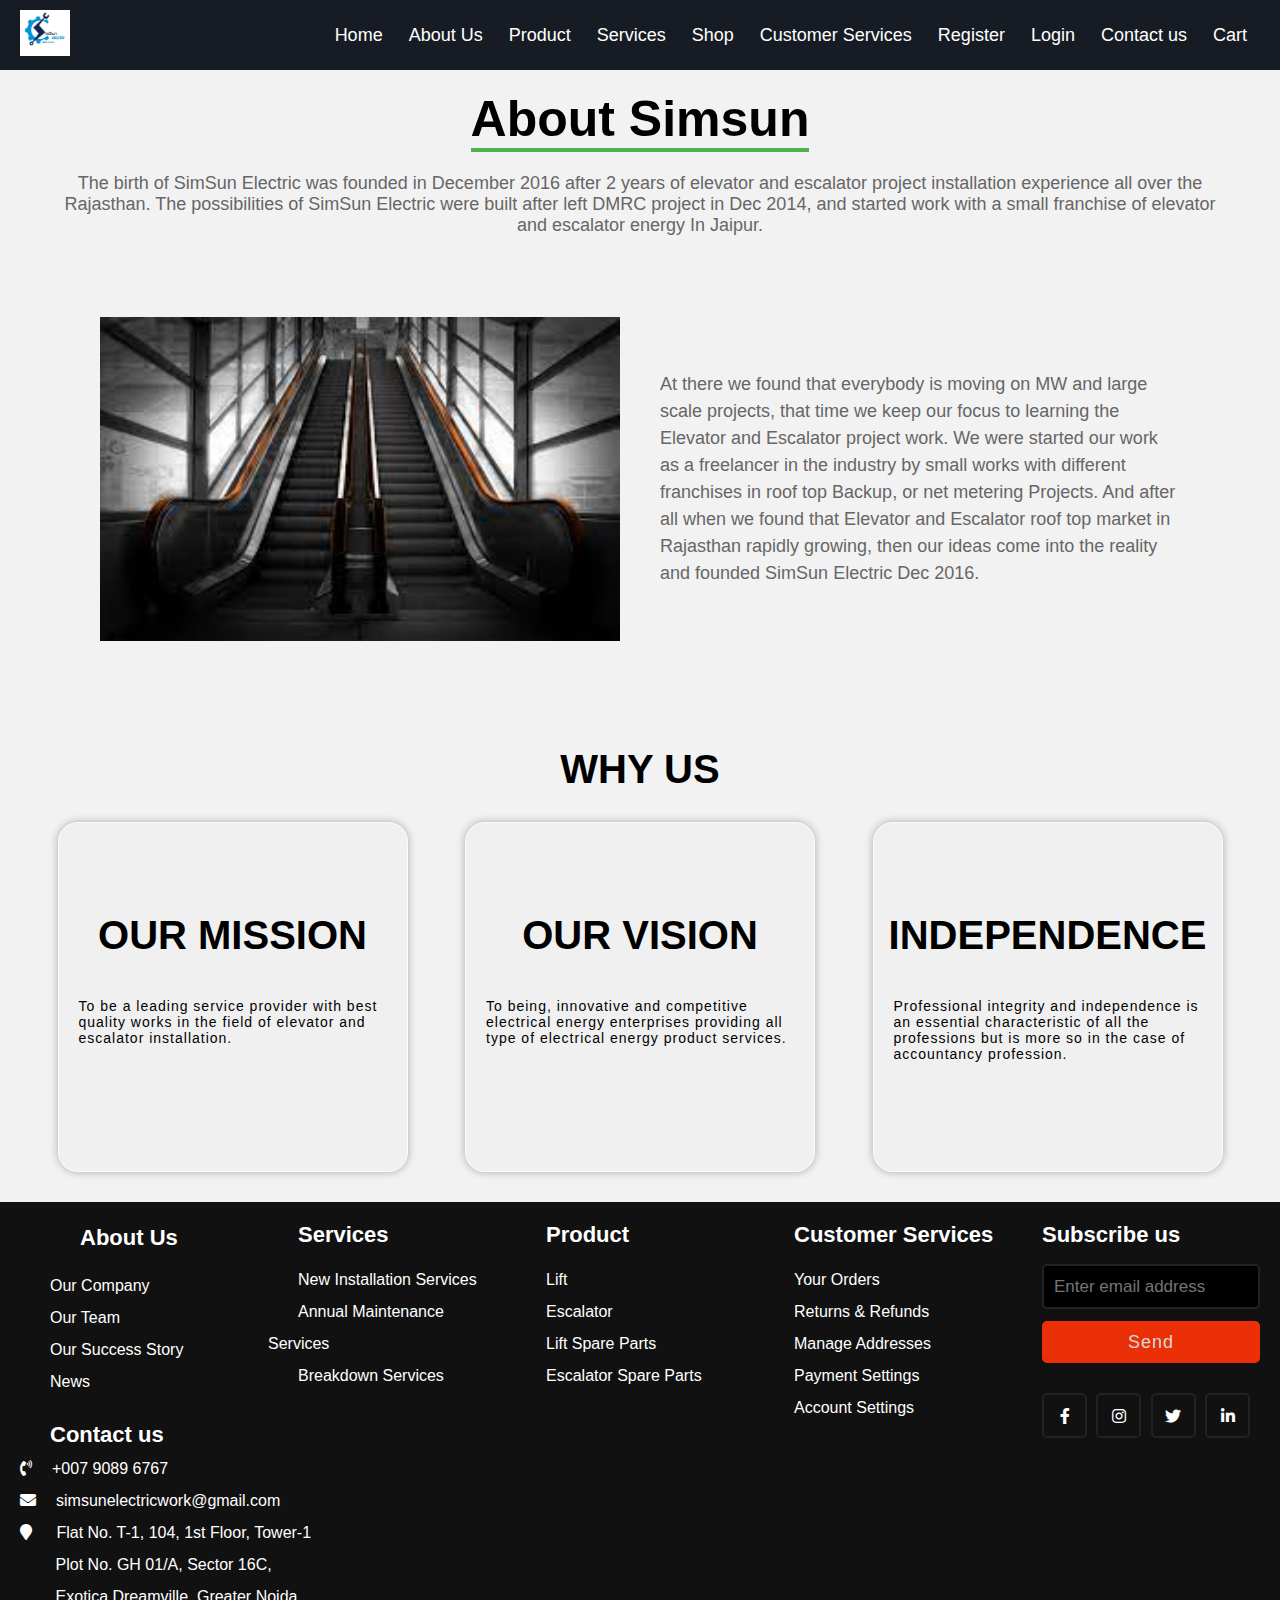
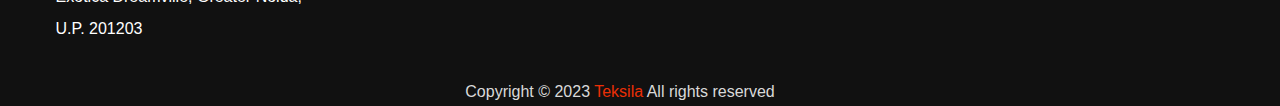
<file: aboutus.html>
<!DOCTYPE html>
<html lang="en">
<head>
  <meta charset="UTF-8">
  <meta name="viewport" content="width=device-width, initial-scale=1.0">
  <meta http-equiv="X-UA-Compatible" content="ie=edge">
  <title>Dropdown Menu with Search Box | CodingNepal</title>
  <link rel="stylesheet" href="style.css">
  <link rel="stylesheet" href="https://cdnjs.cloudflare.com/ajax/libs/font-awesome/5.15.3/css/all.min.css"/>
  <link rel="stylesheet" type="text/css" href="https://cdnjs.cloudflare.com/ajax/libs/font-awesome/5.15.1/css/all.min.css">
</head>
<body>
    
  <div class="wrapper">
    <nav>     
      <input type="checkbox" id="show-menu">
      <label for="show-menu" class="menu-icon"><i class="fas fa-bars"></i></label>
      <div class="logo"><a href="#"><img id="img-logo" src="img/logo.jpeg" alt="Your Logo" width="50px" ></a></div>
      <div class="content">
        
        <ul class="links">
          <li><a href="index.html">Home</a></li>
          <li>
            <a href="aboutus.html" class="desktop-link">About Us</a>
            <input type="checkbox" id="show-features">
            <label for="show-features">About us</label>
            <ul>
              <li><a href="ourcompany.html">Our Company</a></li>
              <li><a href="ourteam.html">Our Team</a></li>
              <li><a href="oursuccessstory.html">Our Success Story</a></li>
              <li><a href="news.html">News</a></li>
            </ul>
          </li>
          <li>
            <a href="Product.html" class="desktop-link">Product</a>
            <input type="checkbox" id="show-features">
            <label for="show-features">Product</label>
            <ul>
              <li><a href="lift.html">Lift</a></li>
              <li><a href="escalator.html">Escalator</a></li>
              <li><a href="liftspareparts.html">Lift Spare Parts</a></li>
              <li><a href="escalatorspareparts.html">Escalator Spare Parts</a></li>
            </ul>
          </li>
          <li>
            <a href="services.html" class="desktop-link">Services</a>
            <input type="checkbox" id="show-services">
            <label for="show-services">Services</label>
            <ul>
              <li><a href="newinstallationservices.html">New Installation Services</a></li>
              <li><a href="annualmaintenanceservices.html">Annual Maintenance Services</a></li>
              <li><a href="breakdownservices.html">Breakdown Services</a></li>
            </ul>
          </li>
          <li><a href="shop.html">Shop</a></li>
          <li>
            <a href="#" class="desktop-link">Customer Services</a>
            <input type="checkbox" id="show-services">
            <label for="show-services">Customer Services</label>
            <ul>
              <li><a href="yourorders.html">Your Orders</a></li>
              <li><a href="returnsandrefunds.html">Returns & Refunds</a></li>
              <li><a href="manageaddresses.html">Manage Addresses</a></li>
              <li><a href="paymentsettings.html">Payment Settings</a></li>
              <li><a href="accountsettings.html">Account Setings</a></li>
            </ul>
          </li>
          <li>
            <a href="#" class="desktop-link">Register</a>
            <input type="checkbox" id="show-services">
            <label for="show-services">Register</label>
            <ul>
              <li><a href="#">Consumer Registration</a></li>
              <li><a href="#">Engineer Registration</a></li>
            </ul>
          </li>
          <li>
            <a href="#" class="desktop-link">Login</a>
            <input type="checkbox" id="show-services">
            <label for="show-services">Login</label>
            <ul>
              <li><a href="#">Consumer Login</a></li>
              <li><a href="#">Engineer Login</a></li>
              <li><a href="#">Admin Login</a></li>
            </ul>
          </li>
          <li><a href="#">Contact us</a></li>
          <li><a href="#">Cart</a></li>
        </ul>
      </div>
      
    </nav>
  </div>

  <!---------About-us--------->
  <div class="heading">
    <h1>About Simsun</h1>
    <p>The birth of SimSun Electric was founded in December 2016 after 2
      years of elevator and escalator
      project installation experience all over the Rajasthan.
      The possibilities of SimSun Electric were built after left DMRC project in Dec 2014, and started work with a small franchise of elevator and escalator energy In Jaipur.
       </p>
</div>
<div class="container">
    <section class="about">
        <div class="about-image">
            <img src="img/escalator1.jpg" width="600px">
        </div>
        <div class="about-content">
            
            <p>At there we found that everybody is moving on MW and large scale projects, that time we keep our focus to learning the Elevator and Escalator
              project
              work.
              We were started our work as a freelancer in the industry by small works with different franchises in roof top Backup, or net metering Projects.
              And after all when we found that Elevator and Escalator roof top market in Rajasthan rapidly growing, then our ideas come into the reality and founded SimSun Electric Dec 2016.
              </p>
           
        </div>
    </section>
</div>

<div class="whyus">
  <h1>WHY US
  </h1>

  <div class="teamcontainer">

    <div class="marginlenahai">
        <div class="fourcard">
            <!-- <img src="https://gkkediaandco.com/wp-content/themes/gkkedia/images/FOUNDER-pARTNER-cions.png" alt=""> -->
            <h1>OUR MISSION
            </h1>
            <p>To be a leading service provider with best quality works in the field of elevator and escalator installation.
    
            </p>
            
        </div>
        <div class="fourcard">
            <!-- <img src="https://gkkediaandco.com/wp-content/themes/gkkedia/images/PARTNER-2.png" alt=""> -->
            <h1>OUR VISION
            </h1>
            <p>To being, innovative and competitive electrical energy enterprises providing all type of electrical energy product services.
            </p>
           
        </div>
        <div class="fourcard">
            <!-- <img src="https://gkkediaandco.com/wp-content/themes/gkkedia/images/charted-accountaent-icon.png" alt=""> -->
            <h1>INDEPENDENCE
            </h1>
            <p>Professional integrity and independence is an essential characteristic of all 
              the professions but is more so in the case of accountancy profession.
    
            </p>
           
        </div>
      
        
    </div>
    </div>

  <footer>
    <div class="content">
      <div class="left box">
        <div class="upper">
            <div class="topic">About Us</div>
            <div><a href="#">Our Company</a></div>
            <div><a href="#">Our Team</a></div>
            <div><a href="#">Our Success Story</a></div>
            <div><a href="#">News</a></div>
          </div>
        <div class="lower">
          <div class="topic">Contact us</div>
          <div class="phone">
            <a href="#"><i class="fas fa-phone-volume"></i>+007 9089 6767</a>
          </div>
          <div class="email">
            <a href="#"><i class="fas fa-envelope"></i>simsunelectricwork@gmail.com</a>
          </div>
          <div class="address">
            <a href="#"><i class="fa fa-map-marker"></i>
                Flat No. T-1, 104, 1st Floor, Tower-1 
                &nbsp; &nbsp; &nbsp; &nbsp; &nbsp; &nbsp; &nbsp; &nbsp; &nbsp; &nbsp; Plot No. GH 01/A, Sector 16C,
                &nbsp; &nbsp; &nbsp; &nbsp; &nbsp; &nbsp; &nbsp; &nbsp; &nbsp; &nbsp;&nbsp; &nbsp; &nbsp; &nbsp; &nbsp; Exotica Dreamville, Greater Noida,
                &nbsp; &nbsp; &nbsp; &nbsp; &nbsp; &nbsp; &nbsp; &nbsp; &nbsp; &nbsp;&nbsp;&nbsp; U.P. 201203 </a>
          </div>
          <br>
        </div>
      </div>
      <div class="middle box">
        <div class="topic">Services</div>
        <div><a href="#">New Installation Services</a></div>
        <div><a href="#">Annual Maintenance Services</a></div>
        <div><a href="#">Breakdown Services</a></div>
      </div>
      <div class="middle box">
        <div class="topic">Product</div>
        <div><a href="#">Lift</a></div>
        <div><a href="#">Escalator</a></div>
        <div><a href="#">Lift Spare Parts</a></div>
        <div><a href="#">Escalator Spare Parts</a></div>
      </div>
      <div class="middle box">
        <div class="topic">Customer Services</div>
        <div><a href="#">Your Orders</a></div>
        <div><a href="#">Returns & Refunds</a></div>
        <div><a href="#">Manage Addresses</a></div>
        <div><a href="#">Payment Settings</a></div>
        <div><a href="#">Account Settings</a></div>
      </div>
      <div class="right box">
        <div class="topic">Subscribe us</div>
        <form action="#">
          <input type="text" placeholder="Enter email address">
          <input type="submit" name="" value="Send">
          <div class="media-icons">
            <a href="#"><i class="fab fa-facebook-f"></i></a>
            <a href="#"><i class="fab fa-instagram"></i></a>
            <a href="#"><i class="fab fa-twitter"></i></a>
            <a href="#"><i class="fab fa-linkedin-in"></i></a>
          </div>
        </form>
      </div>
    </div>
    <div class="bottom">
      <p>Copyright © 2023 <a href="#">Teksila</a> All rights reserved</p>
    </div>
  </footer>


</body>
</html>
</file>
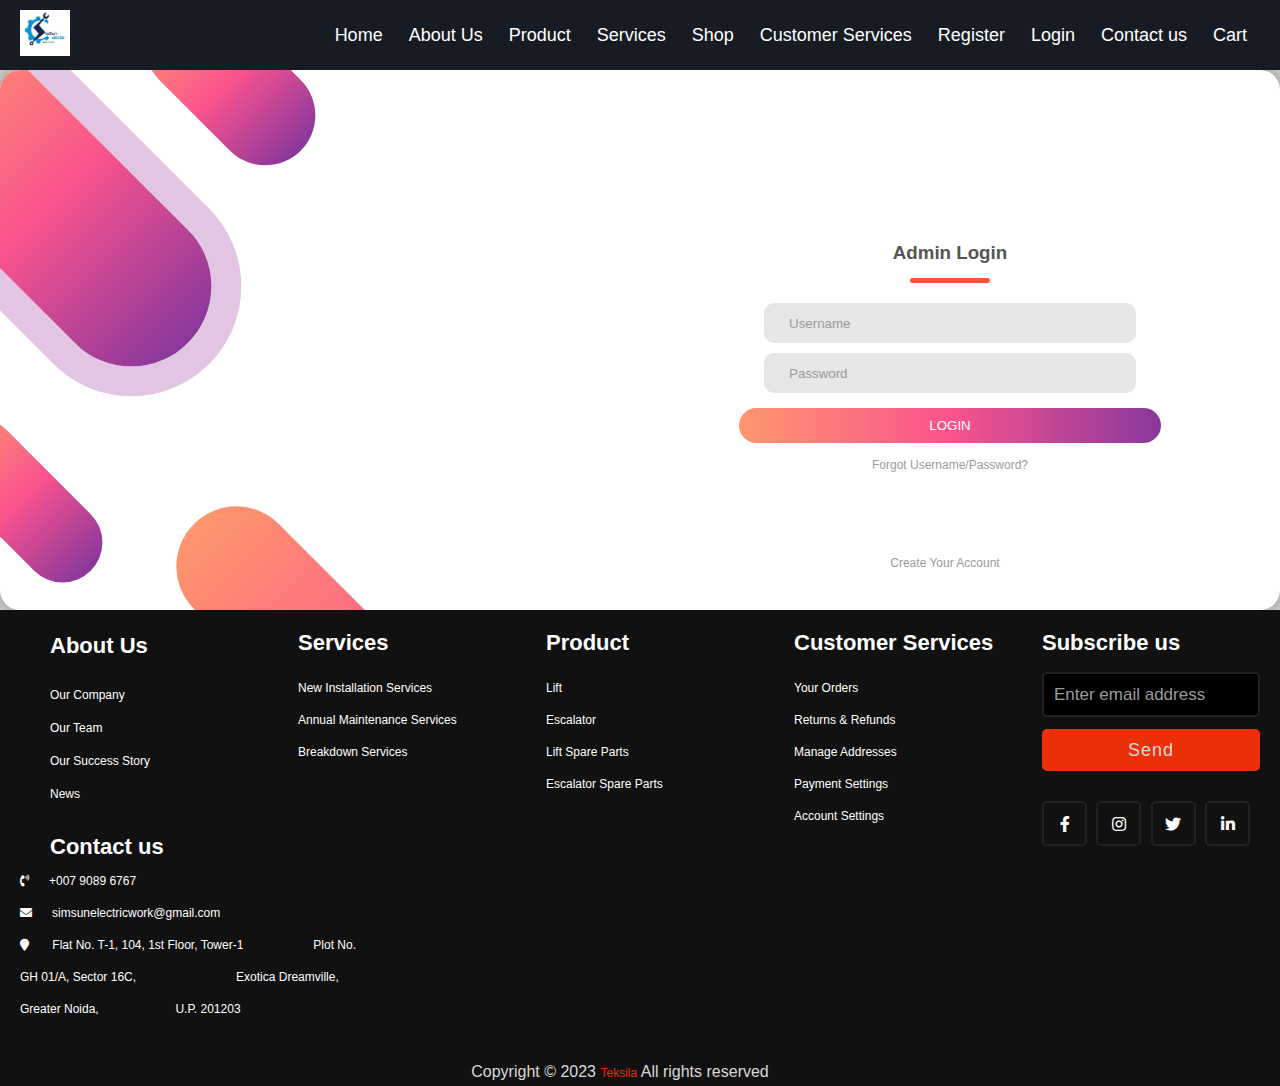
<file: adminlogin.html>
<!DOCTYPE html>
<html lang="en">
<head>
  <meta charset="UTF-8">
  <meta name="viewport" content="width=device-width, initial-scale=1.0">
  <meta http-equiv="X-UA-Compatible" content="ie=edge">
  <title>Dropdown Menu with Search Box | CodingNepal</title>
  <link rel="stylesheet" href="style.css">
  <link rel="stylesheet" href="adminlogin.css">
  
  <link rel="stylesheet" href="https://cdnjs.cloudflare.com/ajax/libs/font-awesome/5.15.3/css/all.min.css"/>
  <link rel="stylesheet" type="text/css" href="https://cdnjs.cloudflare.com/ajax/libs/font-awesome/5.15.1/css/all.min.css">
</head>
<body>
    
  <div class="wrapper">
    <nav>     
      <input type="checkbox" id="show-menu">
      <label for="show-menu" class="menu-icon"><i class="fas fa-bars"></i></label>
      <div class="logo"><a href="#"><img id="img-logo" src="img/logo.jpeg" alt="Your Logo" width="50px" ></a></div>
      <div class="content">
        
        <ul class="links">
          <li><a href="index.html">Home</a></li>
          <li>
            <a href="aboutus.html" class="desktop-link">About Us</a>
            <input type="checkbox" id="show-zero">
            <label for="show-zero">About us</label>
            <ul>
              <li><a href="ourcompany.html">Our Company</a></li>
              <li><a href="ourteam.html">Our Team</a></li>
              <li><a href="oursuccessstory.html">Our Success Story</a></li>
              <li><a href="news.html">News</a></li>
            </ul>
          </li>
          <li>
            <a href="Product.html" class="desktop-link">Product</a>
            <input type="checkbox" id="show-one">
            <label for="show-one">Product</label>
            <ul>
              <li><a href="lift.html">Lift</a></li>
              <li><a href="escalator.html">Escalator</a></li>
              <li><a href="liftspareparts.html">Lift Spare Parts</a></li>
              <li><a href="escalatorspareparts.html">Escalator Spare Parts</a></li>
            </ul>
          </li>
          <li>
            <a href="services.html" class="desktop-link">Services</a>
            <input type="checkbox" id="show-two">
            <label for="show-two">Services</label>
            <ul>
              <li><a href="newinstallationservices.html">New Installation Services</a></li>
              <li><a href="annualmaintenanceservices.html">Annual Maintenance Services</a></li>
              <li><a href="breakdownservices.html">Breakdown Services</a></li>
            </ul>
          </li>
          <li><a href="shop.html">Shop</a></li>
          <li>
            <a href="#" class="desktop-link">Customer Services</a>
            <input type="checkbox" id="show-three">
            <label for="show-three">Customer Services</label>
            <ul>
              <li><a href="yourorders.html">Your Orders</a></li>
              <li><a href="returnsandrefunds.html">Returns & Refunds</a></li>
              <li><a href="manageaddresses.html">Manage Addresses</a></li>
              <li><a href="paymentsettings.html">Payment Settings</a></li>
              <li><a href="accountsettings.html">Account Setings</a></li>
            </ul>
          </li>
          <li>
            <a href="register.html" class="desktop-link">Register</a>
            <input type="checkbox" id="show-four">
            <label for="show-four">Register</label>
            <ul>
              <li><a href="consumerregistration.html">Consumer Registration</a></li>
              <li><a href="engineerregistration.html">Engineer Registration</a></li>
            </ul>
          </li>
          <li>
            <a href="login.html" class="desktop-link">Login</a>
            <input type="checkbox" id="show-five">
            <label for="show-five">Login</label>
            <ul>
              <li><a href="consumerlogin.html">Consumer Login</a></li>
              <li><a href="engineerlogin.html">Engineer Login</a></li>
              <li><a href="adminlogin.html">Admin Login</a></li>
            </ul>
          </li>
          <li><a href="contactus.html">Contact us</a></li>
          <li><a href="cart.html">Cart</a></li>
        </ul>
      </div>
      
    </nav>
  </div>

<div class="container">
    <div class="design">
        <div class="pill-1 rotate-45"></div>
        <div class="pill-2 rotate-45"></div>
        <div class="pill-3 rotate-45"></div>
        <div class="pill-4 rotate-45"></div>
    </div>
    <div class="login">
        <h3 class="title">Admin Login</h3>
        <div class="text-input">
            <i class="ri-user-fill"></i>
            <input type="text" placeholder="Username">
        </div>
        <div class="text-input">
            <i class="ri-lock-fill"></i>
            <input type="password" placeholder="Password">
        </div>
        <button class="login-btn">LOGIN</button>
        <a href="#" class="forgot">Forgot Username/Password?</a>
        <div class="create">
            <a href="#">Create Your Account</a>
            <i class="ri-arrow-right-fill"></i>
        </div>
    </div>
</div>

<footer>
    <div class="content">
      <div class="left box">
        <div class="upper">
            <div class="topic1">About Us</div>
            <div><a href="#">Our Company</a></div>
            <div><a href="#">Our Team</a></div>
            <div><a href="#">Our Success Story</a></div>
            <div><a href="#">News</a></div>
          </div>
        <div class="lower">
          <div class="topic">Contact us</div>
          <div class="phone">
            <a href="#"><i class="fas fa-phone-volume"></i>+007 9089 6767</a>
          </div>
          <div class="email">
            <a href="#"><i class="fas fa-envelope"></i>simsunelectricwork@gmail.com</a>
          </div>
          <div class="address">
            <a href="#"><i class="fa fa-map-marker"></i>
                Flat No. T-1, 104, 1st Floor, Tower-1 
                &nbsp; &nbsp; &nbsp; &nbsp; &nbsp; &nbsp; &nbsp; &nbsp; &nbsp; &nbsp; Plot No. GH 01/A, Sector 16C,
                &nbsp; &nbsp; &nbsp; &nbsp; &nbsp; &nbsp; &nbsp; &nbsp; &nbsp; &nbsp;&nbsp; &nbsp; &nbsp; &nbsp; &nbsp; Exotica Dreamville, Greater Noida,
                &nbsp; &nbsp; &nbsp; &nbsp; &nbsp; &nbsp; &nbsp; &nbsp; &nbsp;  &nbsp; &nbsp;  U.P. 201203 </a>
          </div>
          <br>
        </div>
      </div>
      <div class="middle box">
        <div class="topic">Services</div>
        <div><a href="#">New Installation Services</a></div>
        <div><a href="#">Annual Maintenance Services</a></div>
        <div><a href="#">Breakdown Services</a></div>
      </div>
      <div class="middle box">
        <div class="topic">Product</div>
        <div><a href="#">Lift</a></div>
        <div><a href="#">Escalator</a></div>
        <div><a href="#">Lift Spare Parts</a></div>
        <div><a href="#">Escalator Spare Parts</a></div>
      </div>
      <div class="middle box">
        <div class="topic">Customer Services</div>
        <div><a href="#">Your Orders</a></div>
        <div><a href="#">Returns & Refunds</a></div>
        <div><a href="#">Manage Addresses</a></div>
        <div><a href="#">Payment Settings</a></div>
        <div><a href="#">Account Settings</a></div>
      </div>
      <div class="right box">
        <div class="topic">Subscribe us</div>
        <form action="#">
          <input type="text" placeholder="Enter email address">
          <input type="submit" name="" value="Send">
          <div class="media-icons">
            <a href="#"><i class="fab fa-facebook-f"></i></a>
            <a href="#"><i class="fab fa-instagram"></i></a>
            <a href="#"><i class="fab fa-twitter"></i></a>
            <a href="#"><i class="fab fa-linkedin-in"></i></a>
          </div>
        </form>
      </div>
    </div>
    <div class="bottom">
      <p>Copyright © 2023 <a href="#">Teksila</a> All rights reserved</p>
    </div>
  </footer>

</body>

</html>
</file>
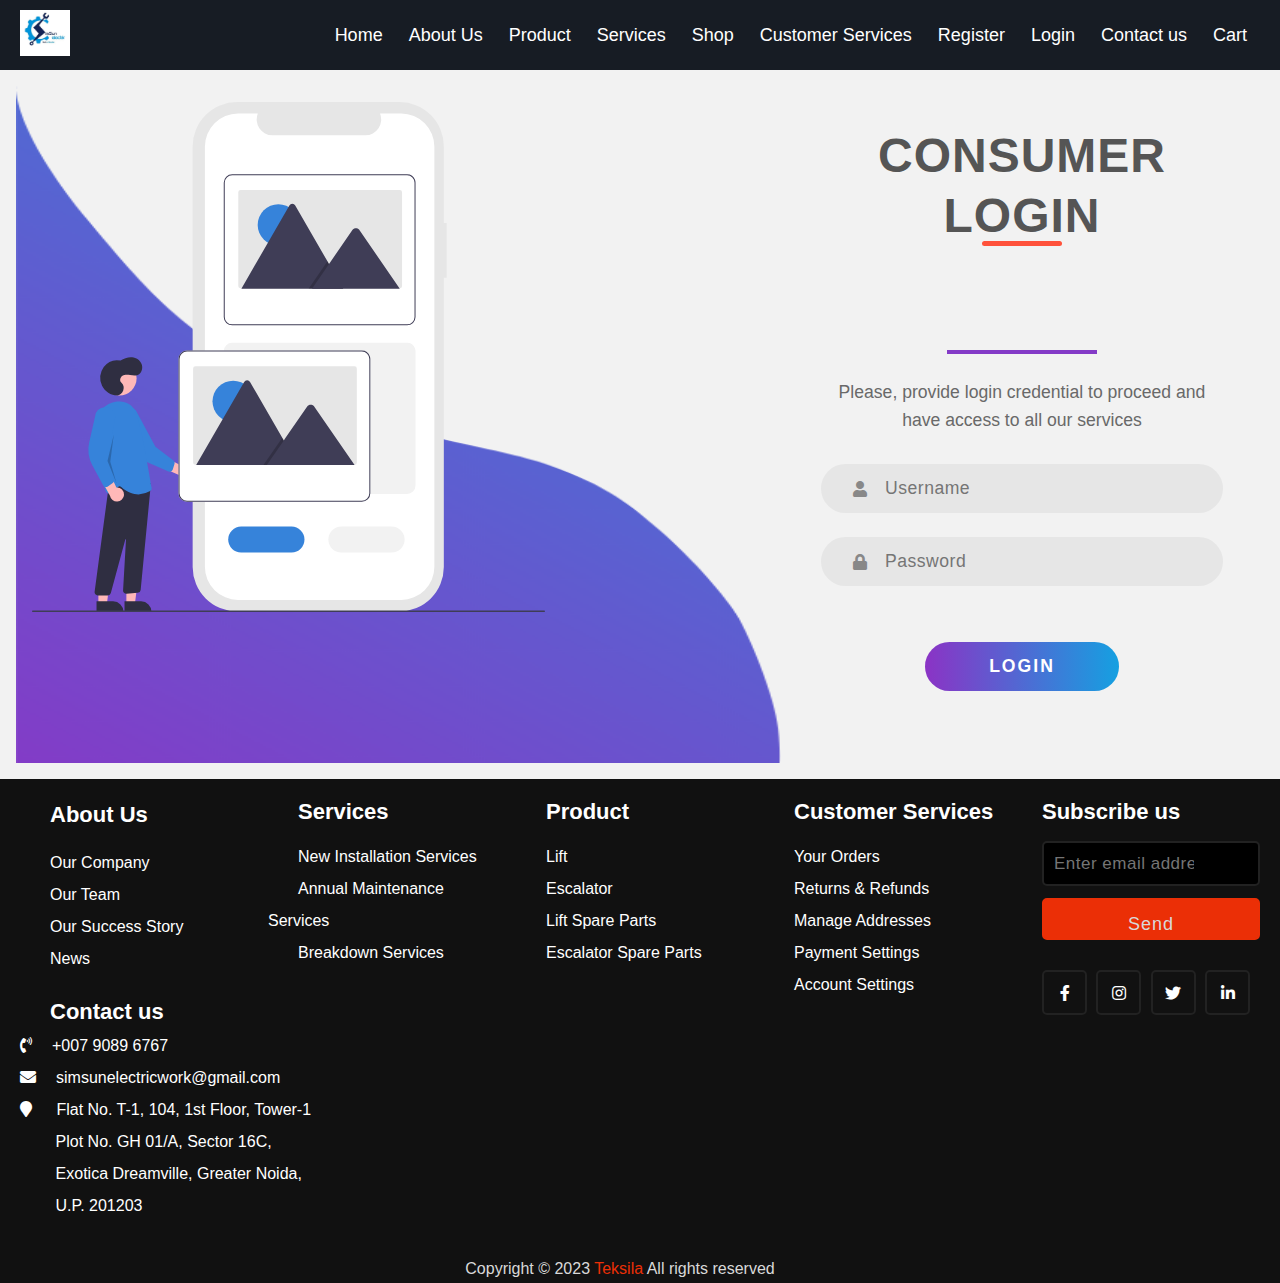
<file: consumerlogin.html>
<!DOCTYPE html>
<html lang="en">
<head>
    <meta charset="UTF-8">
    <meta name="viewport" content="width=device-width, initial-scale=1.0">
    <link rel="stylesheet" href="https://cdnjs.cloudflare.com/ajax/libs/font-awesome/5.15.1/css/all.min.css">
    <link rel="stylesheet" href="./consumerlogin.css">
    <link rel="stylesheet" href="./style.css">
    <link href="https://fonts.googleapis.com/css2?family=Montserrat&display=swap" rel="stylesheet">
    <title>Login landing page</title>
</head>
<body>

    <div class="wrapper">
        <nav>     
          <input type="checkbox" id="show-menu">
          <label for="show-menu" class="menu-icon"><i class="fas fa-bars"></i></label>
          <div class="logo"><a href="#"><img id="img-logo" src="img/logo.jpeg" alt="Your Logo" width="50px" ></a></div>
          <div class="content">
            
            <ul class="links">
              <li><a href="index.html">Home</a></li>
              <li>
                <a href="aboutus.html" class="desktop-link">About Us</a>
                <input type="checkbox" id="show-zero">
                <label for="show-zero">About us</label>
                <ul>
                  <li><a href="ourcompany.html">Our Company</a></li>
                  <li><a href="ourteam.html">Our Team</a></li>
                  <li><a href="oursuccessstory.html">Our Success Story</a></li>
                  <li><a href="news.html">News</a></li>
                </ul>
              </li>
              <li>
                <a href="Product.html" class="desktop-link">Product</a>
                <input type="checkbox" id="show-one">
                <label for="show-one">Product</label>
                <ul>
                  <li><a href="lift.html">Lift</a></li>
                  <li><a href="escalator.html">Escalator</a></li>
                  <li><a href="liftspareparts.html">Lift Spare Parts</a></li>
                  <li><a href="escalatorspareparts.html">Escalator Spare Parts</a></li>
                </ul>
              </li>
              <li>
                <a href="services.html" class="desktop-link">Services</a>
                <input type="checkbox" id="show-two">
                <label for="show-two">Services</label>
                <ul>
                  <li><a href="newinstallationservices.html">New Installation Services</a></li>
                  <li><a href="annualmaintenanceservices.html">Annual Maintenance Services</a></li>
                  <li><a href="breakdownservices.html">Breakdown Services</a></li>
                </ul>
              </li>
              <li><a href="shop.html">Shop</a></li>
              <li>
                <a href="#" class="desktop-link">Customer Services</a>
                <input type="checkbox" id="show-three">
                <label for="show-three">Customer Services</label>
                <ul>
                  <li><a href="yourorders.html">Your Orders</a></li>
                  <li><a href="returnsandrefunds.html">Returns & Refunds</a></li>
                  <li><a href="manageaddresses.html">Manage Addresses</a></li>
                  <li><a href="paymentsettings.html">Payment Settings</a></li>
                  <li><a href="accountsettings.html">Account Setings</a></li>
                </ul>
              </li>
              <li>
                <a href="register.html" class="desktop-link">Register</a>
                <input type="checkbox" id="show-four">
                <label for="show-four">Register</label>
                <ul>
                  <li><a href="consumerregistration.html">Consumer Registration</a></li>
                  <li><a href="engineerregistration.html">Engineer Registration</a></li>
                </ul>
              </li>
              <li>
                <a href="login.html" class="desktop-link">Login</a>
                <input type="checkbox" id="show-five">
                <label for="show-five">Login</label>
                <ul>
                  <li><a href="consumerlogin.html">Consumer Login</a></li>
                  <li><a href="engineerlogin.html">Engineer Login</a></li>
                  <li><a href="adminlogin.html">Admin Login</a></li>
                </ul>
              </li>
              <li><a href="contactus.html">Contact us</a></li>
              <li><a href="cart.html">Cart</a></li>
            </ul>
          </div>
          
        </nav>
      </div>
      <section class="consumer">
      <section class="side">
          <img src="img/login1.svg" >
      </section>
      <section class="main">
          <div class="login-container">
              <p class="title">Consumer Login</p>
              <div class="separator"></div>
              <p class="welcome-message">Please, provide login credential to proceed and have access to all our services</p>
  
              <form class="login-form">
                  <div class="form-control">
                      <input type="text" placeholder="Username">
                      <i class="fas fa-user"></i>
                  </div>
                  <div class="form-control">
                      <input type="password" placeholder="Password">
                      <i class="fas fa-lock"></i>
                  </div>
  
                  <button class="submit">Login</button>
              </form>
          </div>
      </section>
    </section>
    
<footer>
    <div class="content">
      <div class="left box">
        <div class="upper">
            <div class="topic1">About Us</div>
            <div><a href="#">Our Company</a></div>
            <div><a href="#">Our Team</a></div>
            <div><a href="#">Our Success Story</a></div>
            <div><a href="#">News</a></div>
          </div>
        <div class="lower">
          <div class="topic">Contact us</div>
          <div class="phone">
            <a href="#"><i class="fas fa-phone-volume"></i>+007 9089 6767</a>
          </div>
          <div class="email">
            <a href="#"><i class="fas fa-envelope"></i>simsunelectricwork@gmail.com</a>
          </div>
          <div class="address">
            <a href="#"><i class="fa fa-map-marker"></i>
                Flat No. T-1, 104, 1st Floor, Tower-1 
                &nbsp; &nbsp; &nbsp; &nbsp; &nbsp; &nbsp; &nbsp; &nbsp; &nbsp; &nbsp; Plot No. GH 01/A, Sector 16C,
                &nbsp; &nbsp; &nbsp; &nbsp; &nbsp; &nbsp; &nbsp; &nbsp; &nbsp; &nbsp;&nbsp; &nbsp; &nbsp; &nbsp; &nbsp; Exotica Dreamville, Greater Noida,
                &nbsp; &nbsp; &nbsp; &nbsp; &nbsp; &nbsp; &nbsp; &nbsp; &nbsp;  &nbsp; &nbsp;  U.P. 201203 </a>
          </div>
          <br>
        </div>
      </div>
      <div class="middle box">
        <div class="topic">Services</div>
        <div><a href="#">New Installation Services</a></div>
        <div><a href="#">Annual Maintenance Services</a></div>
        <div><a href="#">Breakdown Services</a></div>
      </div>
      <div class="middle box">
        <div class="topic">Product</div>
        <div><a href="#">Lift</a></div>
        <div><a href="#">Escalator</a></div>
        <div><a href="#">Lift Spare Parts</a></div>
        <div><a href="#">Escalator Spare Parts</a></div>
      </div>
      <div class="middle box">
        <div class="topic">Customer Services</div>
        <div><a href="#">Your Orders</a></div>
        <div><a href="#">Returns & Refunds</a></div>
        <div><a href="#">Manage Addresses</a></div>
        <div><a href="#">Payment Settings</a></div>
        <div><a href="#">Account Settings</a></div>
      </div>
      <div class="right box">
        <div class="topic">Subscribe us</div>
        <form action="#">
          <input type="text" placeholder="Enter email address">
          <input type="submit" name="" value="Send">
          <div class="media-icons">
            <a href="#"><i class="fab fa-facebook-f"></i></a>
            <a href="#"><i class="fab fa-instagram"></i></a>
            <a href="#"><i class="fab fa-twitter"></i></a>
            <a href="#"><i class="fab fa-linkedin-in"></i></a>
          </div>
        </form>
      </div>
    </div>
    <div class="bottom">
      <p>Copyright © 2023 <a href="#">Teksila</a> All rights reserved</p>
    </div>
  </footer>


      
  </body>
  </html>
</file>
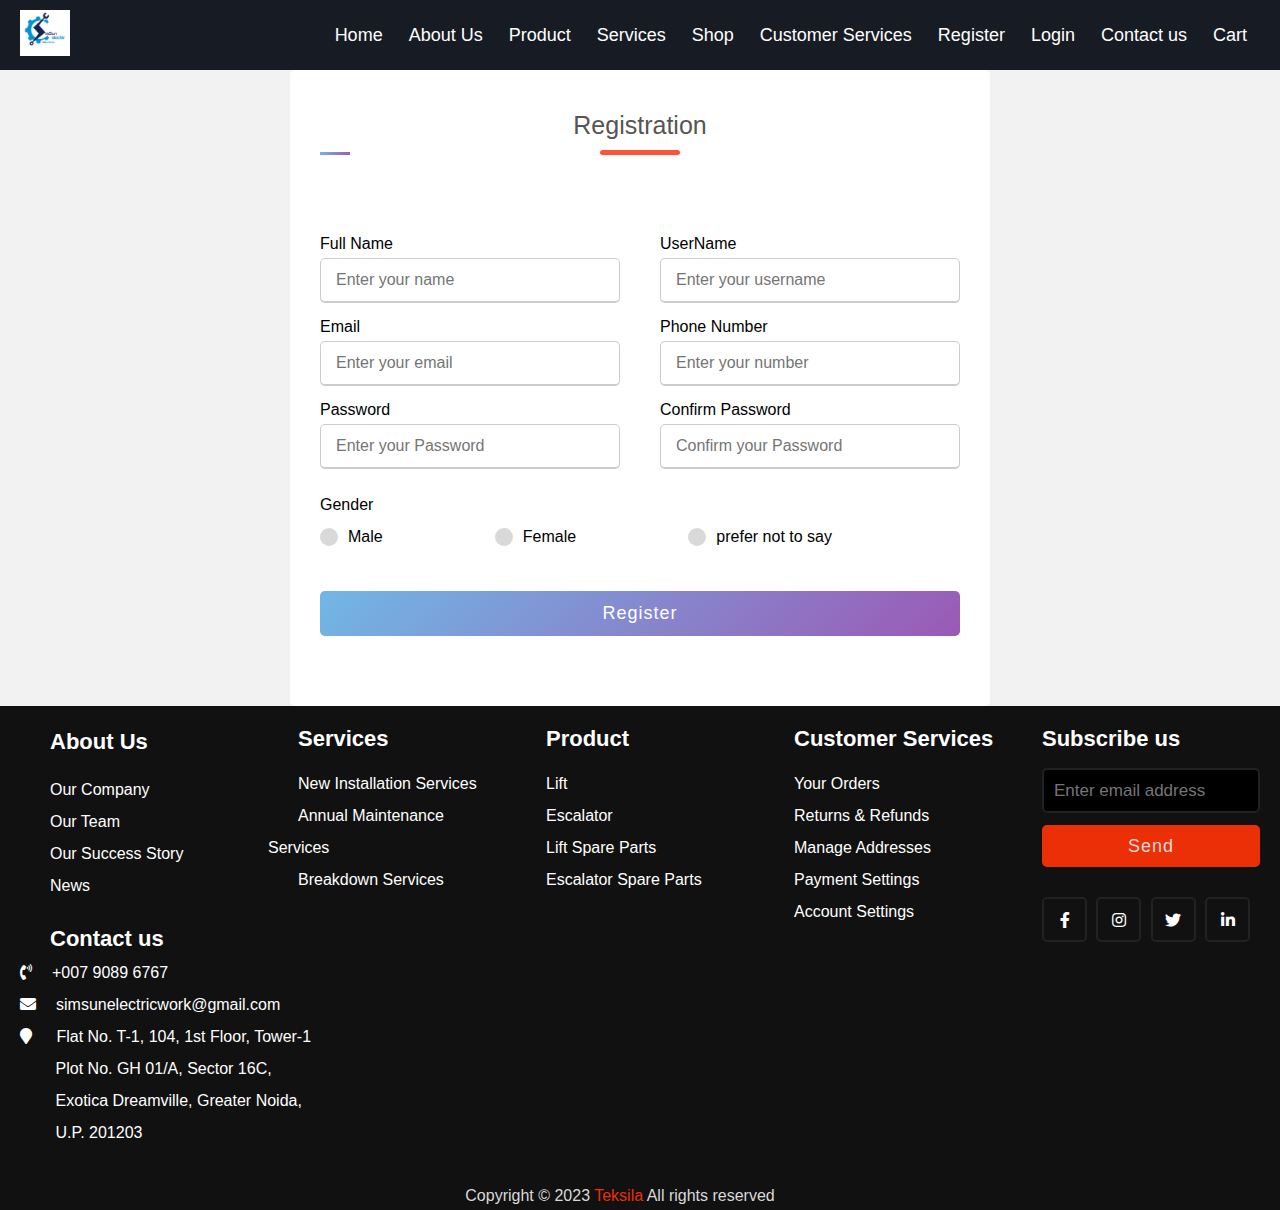
<file: consumerregistration.html>
<!DOCTYPE html>
<html lang="en">
<head>
  <meta charset="UTF-8">
  <meta name="viewport" content="width=device-width, initial-scale=1.0">
  <meta http-equiv="X-UA-Compatible" content="ie=edge">
  <title>Dropdown Menu with Search Box | CodingNepal</title>
  <link rel="stylesheet" href="style.css">
  <link rel="stylesheet" href="consumerregistration.css">
  
  <link rel="stylesheet" href="https://cdnjs.cloudflare.com/ajax/libs/font-awesome/5.15.3/css/all.min.css"/>
  <link rel="stylesheet" type="text/css" href="https://cdnjs.cloudflare.com/ajax/libs/font-awesome/5.15.1/css/all.min.css">
</head>
<body>
    
  <div class="wrapper">
    <nav>     
      <input type="checkbox" id="show-menu">
      <label for="show-menu" class="menu-icon"><i class="fas fa-bars"></i></label>
      <div class="logo"><a href="#"><img id="img-logo" src="img/logo.jpeg" alt="Your Logo" width="50px" ></a></div>
      <div class="content">
        
        <ul class="links">
          <li><a href="index.html">Home</a></li>
          <li>
            <a href="aboutus.html" class="desktop-link">About Us</a>
            <input type="checkbox" id="show-zero">
            <label for="show-zero">About us</label>
            <ul>
              <li><a href="ourcompany.html">Our Company</a></li>
              <li><a href="ourteam.html">Our Team</a></li>
              <li><a href="oursuccessstory.html">Our Success Story</a></li>
              <li><a href="news.html">News</a></li>
            </ul>
          </li>
          <li>
            <a href="Product.html" class="desktop-link">Product</a>
            <input type="checkbox" id="show-one">
            <label for="show-one">Product</label>
            <ul>
              <li><a href="lift.html">Lift</a></li>
              <li><a href="escalator.html">Escalator</a></li>
              <li><a href="liftspareparts.html">Lift Spare Parts</a></li>
              <li><a href="escalatorspareparts.html">Escalator Spare Parts</a></li>
            </ul>
          </li>
          <li>
            <a href="services.html" class="desktop-link">Services</a>
            <input type="checkbox" id="show-two">
            <label for="show-two">Services</label>
            <ul>
              <li><a href="newinstallationservices.html">New Installation Services</a></li>
              <li><a href="annualmaintenanceservices.html">Annual Maintenance Services</a></li>
              <li><a href="breakdownservices.html">Breakdown Services</a></li>
            </ul>
          </li>
          <li><a href="shop.html">Shop</a></li>
          <li>
            <a href="#" class="desktop-link">Customer Services</a>
            <input type="checkbox" id="show-three">
            <label for="show-three">Customer Services</label>
            <ul>
              <li><a href="yourorders.html">Your Orders</a></li>
              <li><a href="returnsandrefunds.html">Returns & Refunds</a></li>
              <li><a href="manageaddresses.html">Manage Addresses</a></li>
              <li><a href="paymentsettings.html">Payment Settings</a></li>
              <li><a href="accountsettings.html">Account Setings</a></li>
            </ul>
          </li>
          <li>
            <a href="register.html" class="desktop-link">Register</a>
            <input type="checkbox" id="show-four">
            <label for="show-four">Register</label>
            <ul>
              <li><a href="consumerregistration.html">Consumer Registration</a></li>
              <li><a href="engineerregistration.html">Engineer Registration</a></li>
            </ul>
          </li>
          <li>
            <a href="login.html" class="desktop-link">Login</a>
            <input type="checkbox" id="show-five">
            <label for="show-five">Login</label>
            <ul>
              <li><a href="consumerlogin.html">Consumer Login</a></li>
              <li><a href="engineerlogin.html">Engineer Login</a></li>
              <li><a href="adminlogin.html">Admin Login</a></li>
            </ul>
          </li>
          <li><a href="contactus.html">Contact us</a></li>
          <li><a href="cart.html">Cart</a></li>
        </ul>
      </div>
      
    </nav>
  </div>
        <div class="container">
            <div class="title">Registration</div>
            <form action="#">
                <div class="user-details">
                    <div class="input-box">
                    <span class="details">Full Name</span>
                    <input type="text" placeholder="Enter your name" required>
                    </div>
                    <div class="input-box">
                        <span class="details">UserName</span>
                        <input type="text" placeholder="Enter your username" required>
                    </div>
                    <div class="input-box">
                            <span class="details">Email</span>
                            <input type="text" placeholder="Enter your email" required>
                    </div>
                    <div class="input-box">
                        <span class="details">Phone Number</span>
                        <input type="text" placeholder="Enter your number" required>
                    </div>
                    <div class="input-box">
                        <span class="details">Password</span>
                        <input type="text" placeholder="Enter your Password" required>
                     </div>
                     <div class="input-box">
                        <span class="details">Confirm Password</span>
                        <input type="text" placeholder="Confirm your Password" required>
                     </div>
                </div>
                <div class="gender-details">
                    <input type="radio" name="gender" id="dot-1">
                    <input type="radio" name="gender" id="dot-2">
                    <input type="radio" name="gender" id="dot-3">
                    <span class="gender-tital">Gender</span>
                    <div class="category">
                        <label for="dot-1">
                            <span class="dot one"></span>
                            <span class="gender">Male</span>
                        </label>
                        <label for="dot-2">
                            <span class="dot two"></span>
                            <span class="gender">Female</span>
                        </label>
                        <label for="dot-3">
                            <span class="dot three"></span>
                            <span class="gender">prefer not to say</span>
                        </label>
                    </div>
                </div>
                <div class="button">
                    <input type="submit" value="Register">
                </div>
            </form>
        </div>

        <footer>
            <div class="content">
              <div class="left box">
                <div class="upper">
                    <div class="topic1">About Us</div>
                    <div><a href="#">Our Company</a></div>
                    <div><a href="#">Our Team</a></div>
                    <div><a href="#">Our Success Story</a></div>
                    <div><a href="#">News</a></div>
                  </div>
                <div class="lower">
                  <div class="topic">Contact us</div>
                  <div class="phone">
                    <a href="#"><i class="fas fa-phone-volume"></i>+007 9089 6767</a>
                  </div>
                  <div class="email">
                    <a href="#"><i class="fas fa-envelope"></i>simsunelectricwork@gmail.com</a>
                  </div>
                  <div class="address">
                    <a href="#"><i class="fa fa-map-marker"></i>
                        Flat No. T-1, 104, 1st Floor, Tower-1 
                        &nbsp; &nbsp; &nbsp; &nbsp; &nbsp; &nbsp; &nbsp; &nbsp; &nbsp; &nbsp; Plot No. GH 01/A, Sector 16C,
                        &nbsp; &nbsp; &nbsp; &nbsp; &nbsp; &nbsp; &nbsp; &nbsp; &nbsp; &nbsp;&nbsp; &nbsp; &nbsp; &nbsp; &nbsp; Exotica Dreamville, Greater Noida,
                        &nbsp; &nbsp; &nbsp; &nbsp; &nbsp; &nbsp; &nbsp; &nbsp; &nbsp;  &nbsp; &nbsp;  U.P. 201203 </a>
                  </div>
                  <br>
                </div>
              </div>
              <div class="middle box">
                <div class="topic">Services</div>
                <div><a href="#">New Installation Services</a></div>
                <div><a href="#">Annual Maintenance Services</a></div>
                <div><a href="#">Breakdown Services</a></div>
              </div>
              <div class="middle box">
                <div class="topic">Product</div>
                <div><a href="#">Lift</a></div>
                <div><a href="#">Escalator</a></div>
                <div><a href="#">Lift Spare Parts</a></div>
                <div><a href="#">Escalator Spare Parts</a></div>
              </div>
              <div class="middle box">
                <div class="topic">Customer Services</div>
                <div><a href="#">Your Orders</a></div>
                <div><a href="#">Returns & Refunds</a></div>
                <div><a href="#">Manage Addresses</a></div>
                <div><a href="#">Payment Settings</a></div>
                <div><a href="#">Account Settings</a></div>
              </div>
              <div class="right box">
                <div class="topic">Subscribe us</div>
                <form action="#">
                  <input type="text" placeholder="Enter email address">
                  <input type="submit" name="" value="Send">
                  <div class="media-icons">
                    <a href="#"><i class="fab fa-facebook-f"></i></a>
                    <a href="#"><i class="fab fa-instagram"></i></a>
                    <a href="#"><i class="fab fa-twitter"></i></a>
                    <a href="#"><i class="fab fa-linkedin-in"></i></a>
                  </div>
                </form>
              </div>
            </div>
            <div class="bottom">
              <p>Copyright © 2023 <a href="#">Teksila</a> All rights reserved</p>
            </div>
          </footer>
        
        
        
    </body>

</html>
</file>
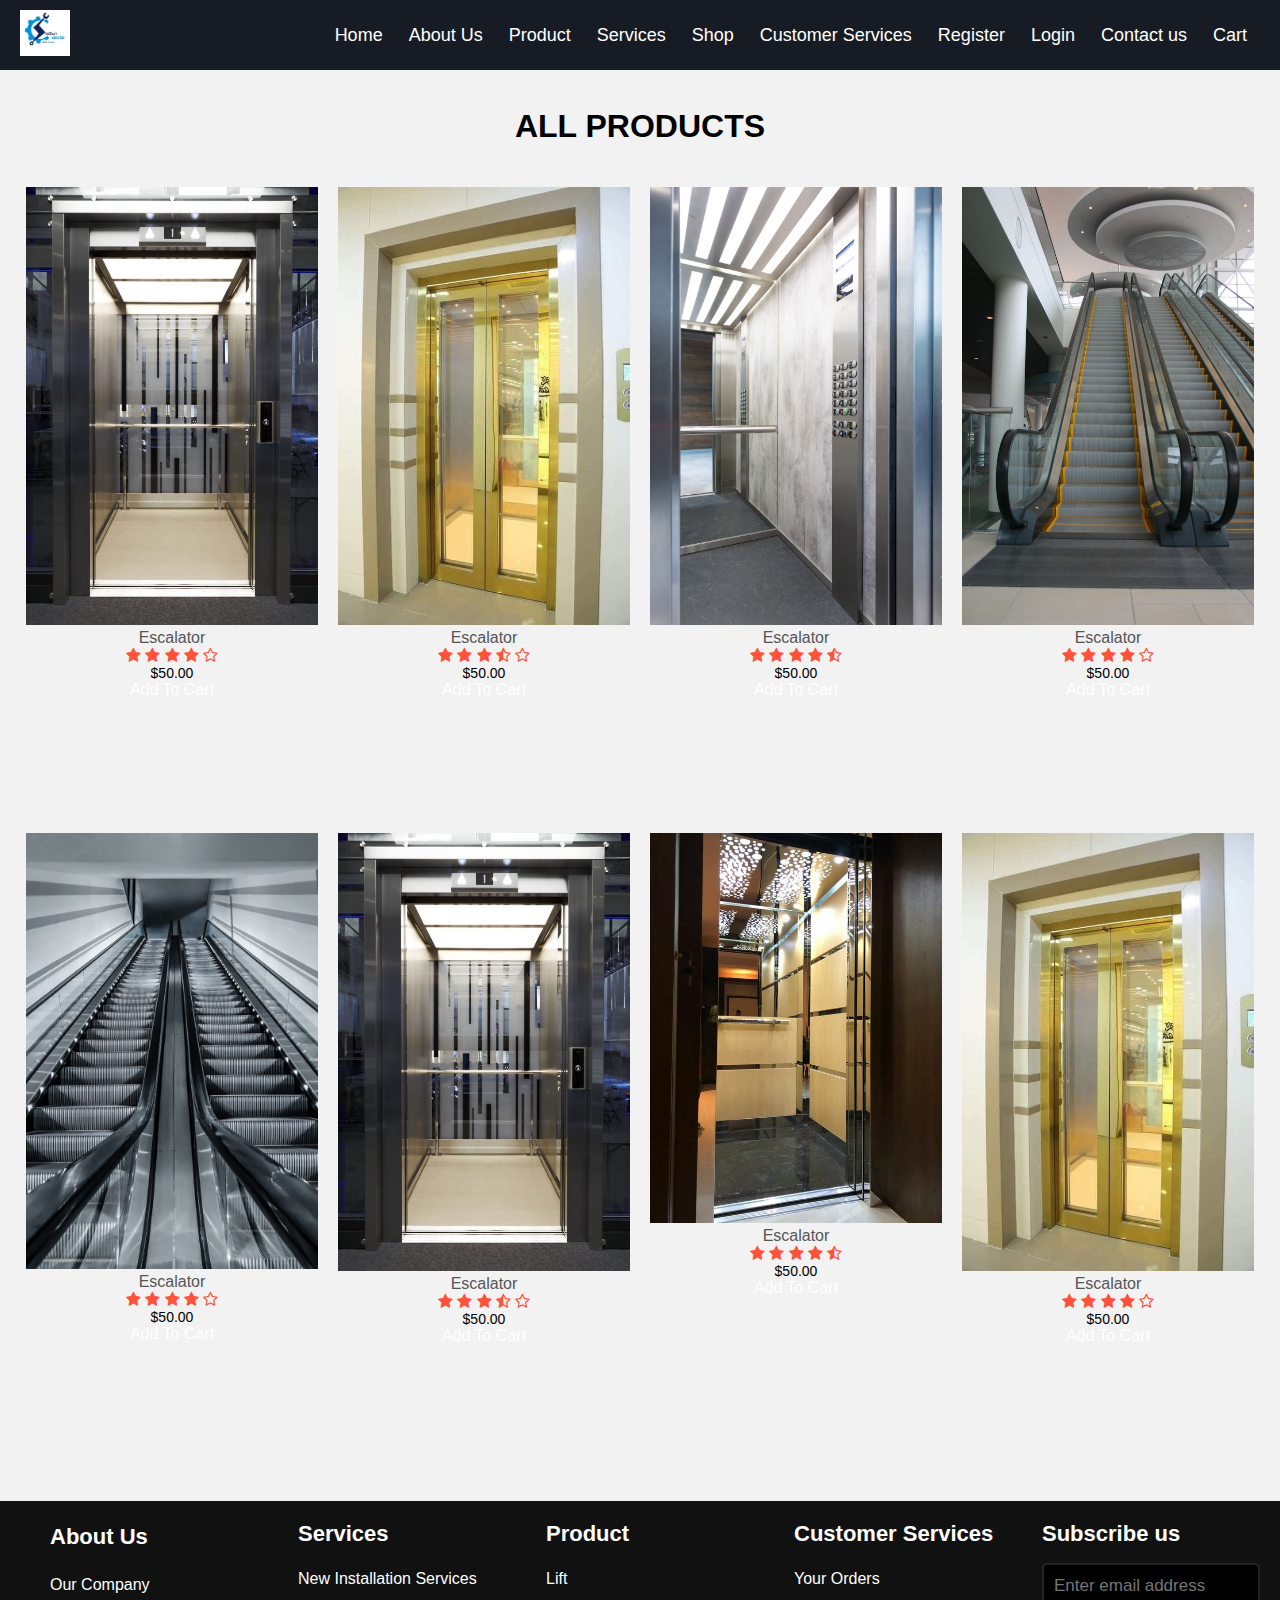
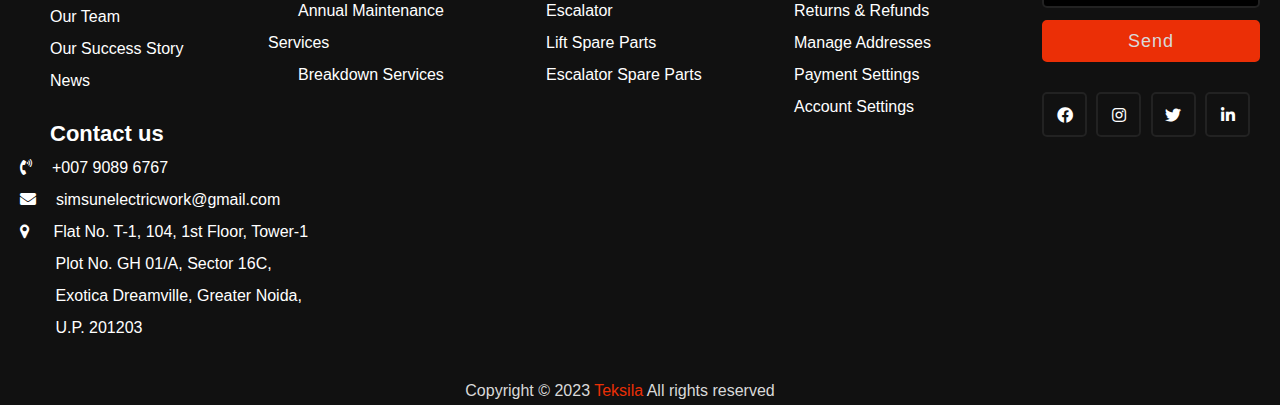
<file: escalator.html>
<!DOCTYPE html>
<html lang="en">
<head>
  <meta charset="UTF-8">
  <meta name="viewport" content="width=device-width, initial-scale=1.0">
  <meta http-equiv="X-UA-Compatible" content="ie=edge">

  <meta name="description" content="">
    <meta name="author" content="TemplateMo">
    <link href="https://fonts.googleapis.com/css?family=Poppins:100,200,300,400,500,600,700,800,900" rel="stylesheet">

  <title>Dropdown Menu with Search Box | CodingNepal</title>

  <link rel="stylesheet" href="style.css">
  <link rel="stylesheet" href="lift.css">
  <link rel="stylesheet" href="https://cdnjs.cloudflare.com/ajax/libs/font-awesome/5.15.3/css/all.min.css"/>
  <link rel="stylesheet" type="text/css" href="https://cdnjs.cloudflare.com/ajax/libs/font-awesome/5.15.1/css/all.min.css">
  <link rel="stylesheet" href="https://cdnjs.cloudflare.com/ajax/libs/font-awesome/4.7.0/css/font-awesome.min.css">
  <link rel="stylesheet" href="templatemo-edu-meeting.css">
  

</head>
<body>
    
  <div class="wrapper">
    <nav>     
      <input type="checkbox" id="show-menu">
      <label for="show-menu" class="menu-icon"><i class="fas fa-bars"></i></label>
      <div class="logo"><a href="#"><img id="img-logo" src="img/logo.jpeg" alt="Your Logo" width="50px" ></a></div>
      <div class="content">
        
        <ul class="links">
          <li><a href="index.html">Home</a></li>
          <li>
            <a href="aboutus.html" class="desktop-link">About Us</a>
            <input type="checkbox" id="show-zero">
            <label for="show-zero">About us</label>
            <ul>
              <li><a href="ourcompany.html">Our Company</a></li>
              <li><a href="ourteam.html">Our Team</a></li>
              <li><a href="oursuccessstory.html">Our Success Story</a></li>
              <li><a href="news.html">News</a></li>
            </ul>
          </li>
          <li>
            <a href="Product.html" class="desktop-link">Product</a>
            <input type="checkbox" id="show-one">
            <label for="show-one">Product</label>
            <ul>
              <li><a href="lift.html">Lift</a></li>
              <li><a href="escalator.html">Escalator</a></li>
              <li><a href="liftspareparts.html">Lift Spare Parts</a></li>
              <li><a href="escalatorspareparts.html">Escalator Spare Parts</a></li>
            </ul>
          </li>
          <li>
            <a href="services.html" class="desktop-link">Services</a>
            <input type="checkbox" id="show-two">
            <label for="show-two">Services</label>
            <ul>
              <li><a href="newinstallationservices.html">New Installation Services</a></li>
              <li><a href="annualmaintenanceservices.html">Annual Maintenance Services</a></li>
              <li><a href="breakdownservices.html">Breakdown Services</a></li>
            </ul>
          </li>
          <li><a href="shop.html">Shop</a></li>
          <li>
            <a href="#" class="desktop-link">Customer Services</a>
            <input type="checkbox" id="show-three">
            <label for="show-three">Customer Services</label>
            <ul>
              <li><a href="yourorders.html">Your Orders</a></li>
              <li><a href="returnsandrefunds.html">Returns & Refunds</a></li>
              <li><a href="manageaddresses.html">Manage Addresses</a></li>
              <li><a href="paymentsettings.html">Payment Settings</a></li>
              <li><a href="accountsettings.html">Account Setings</a></li>
            </ul>
          </li>
          <li>
            <a href="register.html" class="desktop-link">Register</a>
            <input type="checkbox" id="show-four">
            <label for="show-four">Register</label>
            <ul>
              <li><a href="consumerregistration.html">Consumer Registration</a></li>
              <li><a href="engineerregistration.html">Engineer Registration</a></li>
            </ul>
          </li>
          <li>
            <a href="login.html" class="desktop-link">Login</a>
            <input type="checkbox" id="show-five">
            <label for="show-five">Login</label>
            <ul>
              <li><a href="consumerlogin.html">Consumer Login</a></li>
              <li><a href="engineerlogin.html">Engineer Login</a></li>
              <li><a href="adminlogin.html">Admin Login</a></li>
            </ul>
          </li>
          <li><a href="contactus.html">Contact us</a></li>
          <li><a href="cart.html">Cart</a></li>
        </ul>
      </div>
      
    </nav>
  </div>



<div class="small-container">
		
  
      <h1 style="text-align: center; padding-top: 3%; font-weight: bolder;"><strong>ALL PRODUCTS</strong></h1>
        
    <div class="row">
        <div class="col-4">
            <img src="img/lift7.jpg">
            <h4>Escalator</h4>
            <div class="rating">
                <i class="fa fa-star"></i>
                <i class="fa fa-star"></i>
                <i class="fa fa-star"></i>
                <i class="fa fa-star"></i>
                <i class="fa fa-star-o"></i>
            </div>
            <p>$50.00</p>
            
               <a href="" class="btn">Add To Cart</a>

        </div>
        <div class="col-4">
           <img src="img/lift9.jpg">
        <h4>Escalator</h4>
        <div class="rating">
            <i class="fa fa-star"></i>
            <i class="fa fa-star"></i>
            <i class="fa fa-star"></i>
            <i class="fa fa-star-half-o"></i>
            <i class="fa fa-star-o"></i>
        </div>
        <p>$50.00</p>
            
               <a href="" class="btn">Add To Cart</a>
    </div>
    <div class="col-4">
        <img src="img/lift1.jpg">
        <h4>Escalator</h4>
        <div class="rating">
            <i class="fa fa-star"></i>
            <i class="fa fa-star"></i>
            <i class="fa fa-star"></i>
            <i class="fa fa-star"></i>
            <i class="fa fa-star-half-o"></i>
        </div>
        <p>$50.00</p>
        
               <a href="" class="btn">Add To Cart</a>
    </div>
    <div class="col-4">
        <img src="img/lift4.jpg">
        <h4>Escalator</h4>
        <div class="rating">
            <i class="fa fa-star"></i>
            <i class="fa fa-star"></i>
            <i class="fa fa-star"></i>
            <i class="fa fa-star"></i>
            <i class="fa fa-star-o"></i>
        </div>
        <p>$50.00</p>
        
               <a href="" class="btn">Add To Cart</a>
    </div>
</div>
    
<div class="row">
    <div class="col-4">
        <img src="img/lift5.jpg">
        <h4>Escalator</h4>
        <div class="rating">
            <i class="fa fa-star"></i>
            <i class="fa fa-star"></i>
            <i class="fa fa-star"></i>
            <i class="fa fa-star"></i>
            <i class="fa fa-star-o"></i>
        </div>
        <p>$50.00</p>
        
               <a href="" class="btn">Add To Cart</a>
    </div>
    <div class="col-4">
        <img src="img/lift7.jpg">
        <h4>Escalator</h4>
        <div class="rating">
            <i class="fa fa-star"></i>
            <i class="fa fa-star"></i>
            <i class="fa fa-star"></i>
            <i class="fa fa-star-half-o"></i>
            <i class="fa fa-star-o"></i>
        </div>
        <p>$50.00</p>
        
               <a href="" class="btn">Add To Cart</a>
    </div>
    <div class="col-4">
        <img src="img/lift8.jpg">
        <h4>Escalator</h4>
        <div class="rating">
            <i class="fa fa-star"></i>
            <i class="fa fa-star"></i>
            <i class="fa fa-star"></i>
            <i class="fa fa-star"></i>
            <i class="fa fa-star-half-o"></i>
        </div>
        <p>$50.00</p>
        
               <a href="" class="btn">Add To Cart</a>
    </div>
    <div class="col-4">
        <img src="img/lift9.jpg">
        <h4>Escalator</h4>
        <div class="rating">
            <i class="fa fa-star"></i>
            <i class="fa fa-star"></i>
            <i class="fa fa-star"></i>
            <i class="fa fa-star"></i>
            <i class="fa fa-star-o"></i>
        </div>
        <p>$50.00</p>
       
               <a href="" class="btn">Add To Cart</a>
    </div>
</div>
<div class="row">
    
    
        
    </div>
</div>
    
    
    
</div>
<footer>
    <div class="content">
      <div class="left box">
        <div class="upper">
            <div class="topic1">About Us</div>
            <div><a href="#">Our Company</a></div>
            <div><a href="#">Our Team</a></div>
            <div><a href="#">Our Success Story</a></div>
            <div><a href="#">News</a></div>
          </div>
        <div class="lower">
          <div class="topic">Contact us</div>
          <div class="phone">
            <a href="#"><i class="fas fa-phone-volume"></i>+007 9089 6767</a>
          </div>
          <div class="email">
            <a href="#"><i class="fas fa-envelope"></i>simsunelectricwork@gmail.com</a>
          </div>
          <div class="address">
            <a href="#"><i class="fa fa-map-marker"></i>
                Flat No. T-1, 104, 1st Floor, Tower-1 
                &nbsp; &nbsp; &nbsp; &nbsp; &nbsp; &nbsp; &nbsp; &nbsp; &nbsp; &nbsp; Plot No. GH 01/A, Sector 16C,
                &nbsp; &nbsp; &nbsp; &nbsp; &nbsp; &nbsp; &nbsp; &nbsp; &nbsp; &nbsp;&nbsp; &nbsp; &nbsp; &nbsp; &nbsp; Exotica Dreamville, Greater Noida,
                &nbsp; &nbsp; &nbsp; &nbsp; &nbsp; &nbsp; &nbsp; &nbsp; &nbsp;  &nbsp; &nbsp;  U.P. 201203 </a>
          </div>
          <br>
        </div>
      </div>
      <div class="middle box">
        <div class="topic">Services</div>
        <div><a href="#">New Installation Services</a></div>
        <div><a href="#">Annual Maintenance Services</a></div>
        <div><a href="#">Breakdown Services</a></div>
      </div>
      <div class="middle box">
        <div class="topic">Product</div>
        <div><a href="#">Lift</a></div>
        <div><a href="#">Escalator</a></div>
        <div><a href="#">Lift Spare Parts</a></div>
        <div><a href="#">Escalator Spare Parts</a></div>
      </div>
      <div class="middle box">
        <div class="topic">Customer Services</div>
        <div><a href="#">Your Orders</a></div>
        <div><a href="#">Returns & Refunds</a></div>
        <div><a href="#">Manage Addresses</a></div>
        <div><a href="#">Payment Settings</a></div>
        <div><a href="#">Account Settings</a></div>
      </div>
      <div class="right box">
        <div class="topic">Subscribe us</div>
        <form action="#">
          <input type="text" placeholder="Enter email address">
          <input type="submit" name="" value="Send">
          <div class="media-icons">
            <a href="#"><i class="fab fa-facebook-f"></i></a>
            <a href="#"><i class="fab fa-instagram"></i></a>
            <a href="#"><i class="fab fa-twitter"></i></a>
            <a href="#"><i class="fab fa-linkedin-in"></i></a>
          </div>
        </form>
      </div>
    </div>
    <div class="bottom">
      <p>Copyright © 2023 <a href="#">Teksila</a> All rights reserved</p>
    </div>
  </footer>


</body>
</html>
</file>
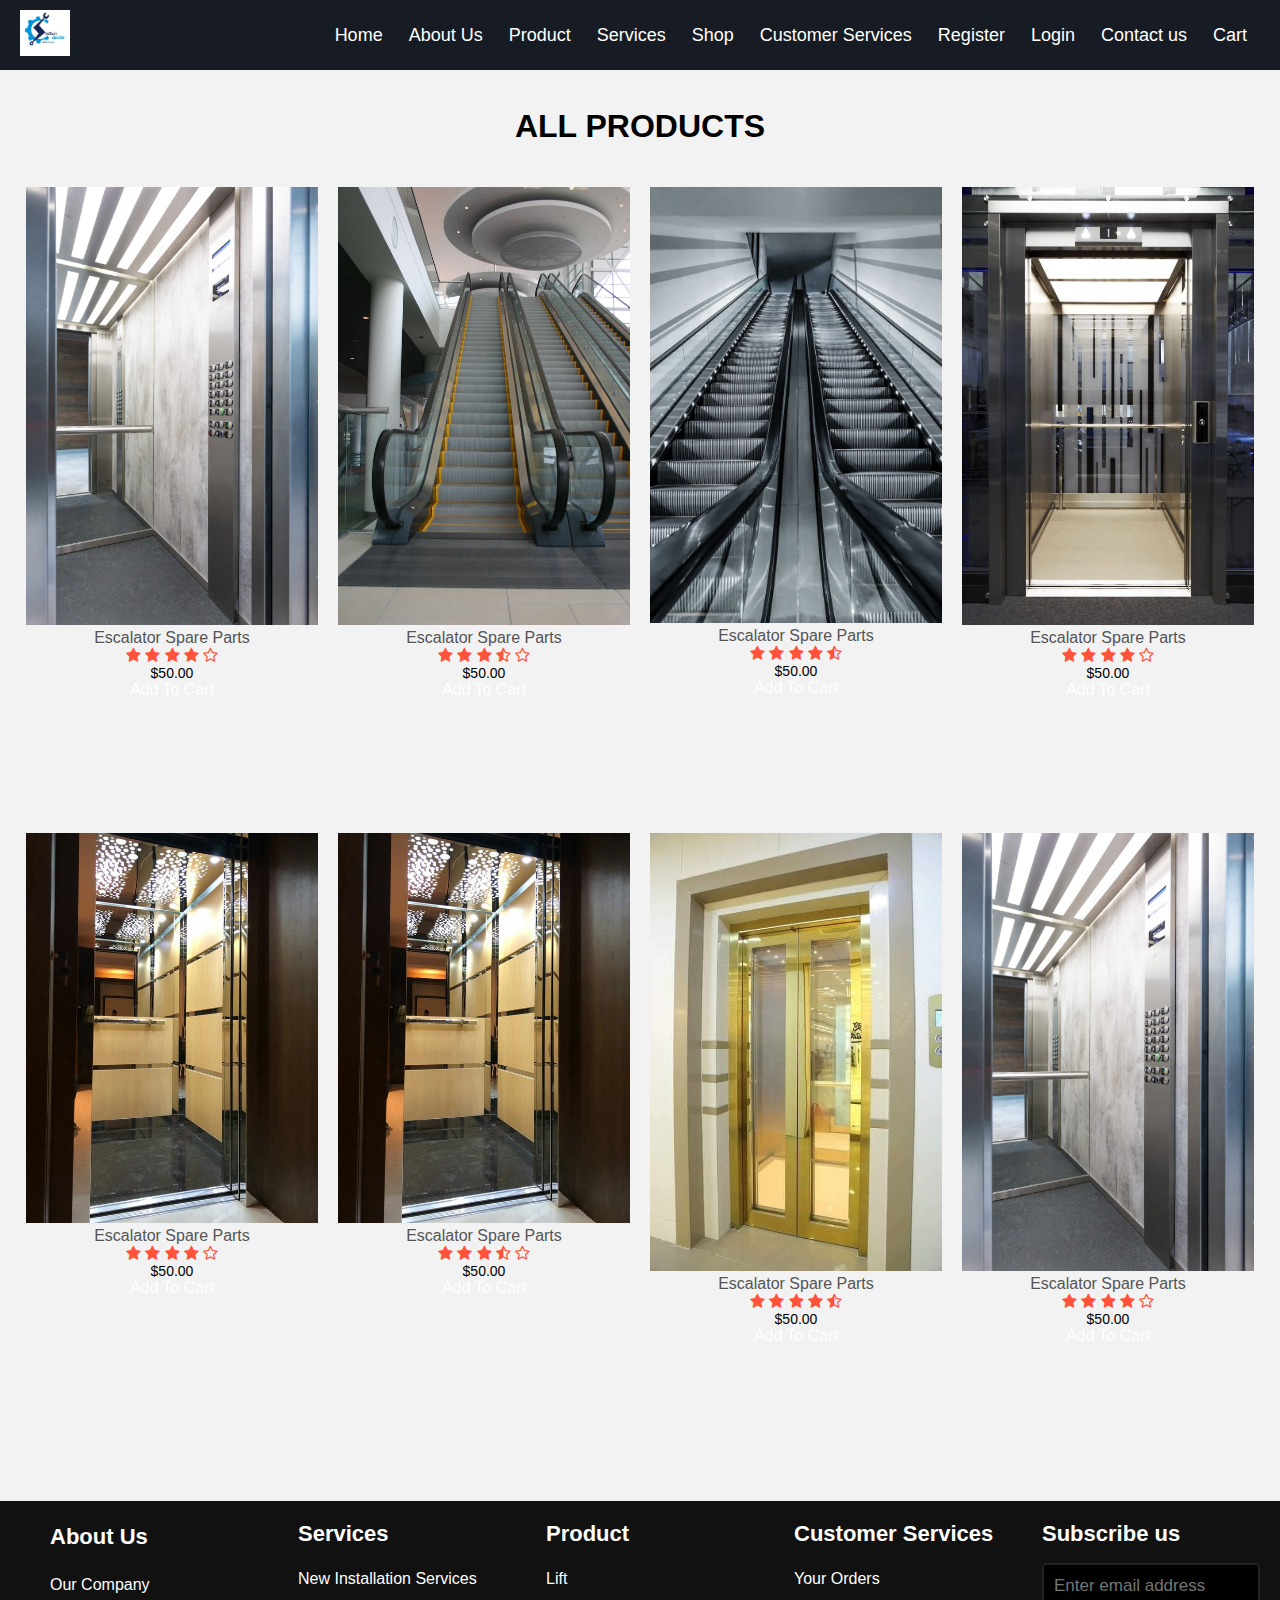
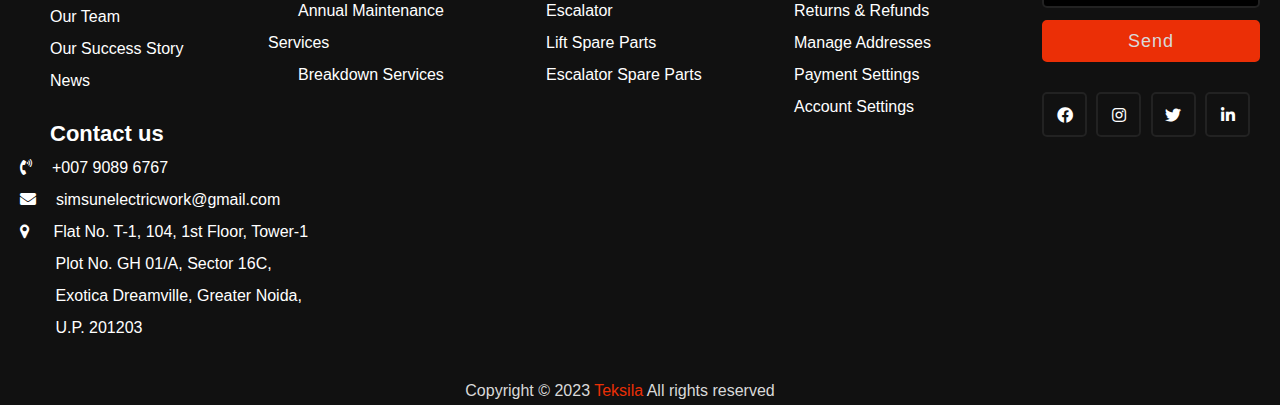
<file: escalatorspareparts.html>
<!DOCTYPE html>
<html lang="en">
<head>
  <meta charset="UTF-8">
  <meta name="viewport" content="width=device-width, initial-scale=1.0">
  <meta http-equiv="X-UA-Compatible" content="ie=edge">

  <meta name="description" content="">
    <meta name="author" content="TemplateMo">
    <link href="https://fonts.googleapis.com/css?family=Poppins:100,200,300,400,500,600,700,800,900" rel="stylesheet">

  <title>Dropdown Menu with Search Box | CodingNepal</title>

  <link rel="stylesheet" href="style.css">
  <link rel="stylesheet" href="lift.css">
  <link rel="stylesheet" href="https://cdnjs.cloudflare.com/ajax/libs/font-awesome/5.15.3/css/all.min.css"/>
  <link rel="stylesheet" type="text/css" href="https://cdnjs.cloudflare.com/ajax/libs/font-awesome/5.15.1/css/all.min.css">
  <link rel="stylesheet" href="https://cdnjs.cloudflare.com/ajax/libs/font-awesome/4.7.0/css/font-awesome.min.css">
  <link rel="stylesheet" href="templatemo-edu-meeting.css">
  

</head>
<body>
    
  <div class="wrapper">
    <nav>     
      <input type="checkbox" id="show-menu">
      <label for="show-menu" class="menu-icon"><i class="fas fa-bars"></i></label>
      <div class="logo"><a href="#"><img id="img-logo" src="img/logo.jpeg" alt="Your Logo" width="50px" ></a></div>
      <div class="content">
        
        <ul class="links">
          <li><a href="index.html">Home</a></li>
          <li>
            <a href="aboutus.html" class="desktop-link">About Us</a>
            <input type="checkbox" id="show-zero">
            <label for="show-zero">About us</label>
            <ul>
              <li><a href="ourcompany.html">Our Company</a></li>
              <li><a href="ourteam.html">Our Team</a></li>
              <li><a href="oursuccessstory.html">Our Success Story</a></li>
              <li><a href="news.html">News</a></li>
            </ul>
          </li>
          <li>
            <a href="Product.html" class="desktop-link">Product</a>
            <input type="checkbox" id="show-one">
            <label for="show-one">Product</label>
            <ul>
              <li><a href="lift.html">Lift</a></li>
              <li><a href="escalator.html">Escalator</a></li>
              <li><a href="liftspareparts.html">Lift Spare Parts</a></li>
              <li><a href="escalatorspareparts.html">Escalator Spare Parts</a></li>
            </ul>
          </li>
          <li>
            <a href="services.html" class="desktop-link">Services</a>
            <input type="checkbox" id="show-two">
            <label for="show-two">Services</label>
            <ul>
              <li><a href="newinstallationservices.html">New Installation Services</a></li>
              <li><a href="annualmaintenanceservices.html">Annual Maintenance Services</a></li>
              <li><a href="breakdownservices.html">Breakdown Services</a></li>
            </ul>
          </li>
          <li><a href="shop.html">Shop</a></li>
          <li>
            <a href="#" class="desktop-link">Customer Services</a>
            <input type="checkbox" id="show-three">
            <label for="show-three">Customer Services</label>
            <ul>
              <li><a href="yourorders.html">Your Orders</a></li>
              <li><a href="returnsandrefunds.html">Returns & Refunds</a></li>
              <li><a href="manageaddresses.html">Manage Addresses</a></li>
              <li><a href="paymentsettings.html">Payment Settings</a></li>
              <li><a href="accountsettings.html">Account Setings</a></li>
            </ul>
          </li>
          <li>
            <a href="register.html" class="desktop-link">Register</a>
            <input type="checkbox" id="show-four">
            <label for="show-four">Register</label>
            <ul>
              <li><a href="consumerregistration.html">Consumer Registration</a></li>
              <li><a href="engineerregistration.html">Engineer Registration</a></li>
            </ul>
          </li>
          <li>
            <a href="login.html" class="desktop-link">Login</a>
            <input type="checkbox" id="show-five">
            <label for="show-five">Login</label>
            <ul>
              <li><a href="consumerlogin.html">Consumer Login</a></li>
              <li><a href="engineerlogin.html">Engineer Login</a></li>
              <li><a href="adminlogin.html">Admin Login</a></li>
            </ul>
          </li>
          <li><a href="contactus.html">Contact us</a></li>
          <li><a href="cart.html">Cart</a></li>
        </ul>
      </div>
      
    </nav>
  </div>



<div class="small-container">
		
    
      <h1 style="text-align: center; padding-top: 3%; font-weight: bolder;"><strong>ALL PRODUCTS</strong></h1>
        
    
    
    <div class="row">
        <div class="col-4">
            <img src="img/lift1.jpg">
            <h4>Escalator Spare Parts</h4>
            <div class="rating">
                <i class="fa fa-star"></i>
                <i class="fa fa-star"></i>
                <i class="fa fa-star"></i>
                <i class="fa fa-star"></i>
                <i class="fa fa-star-o"></i>
            </div>
            <p>$50.00</p>
            
               <a href="" class="btn">Add To Cart</a>

        </div>
        <div class="col-4">
           <img src="img/lift4.jpg">
        <h4>Escalator Spare Parts</h4>
        <div class="rating">
            <i class="fa fa-star"></i>
            <i class="fa fa-star"></i>
            <i class="fa fa-star"></i>
            <i class="fa fa-star-half-o"></i>
            <i class="fa fa-star-o"></i>
        </div>
        <p>$50.00</p>
            
               <a href="" class="btn">Add To Cart</a>
    </div>
    <div class="col-4">
        <img src="img/lift5.jpg">
        <h4>Escalator Spare Parts</h4>
        <div class="rating">
            <i class="fa fa-star"></i>
            <i class="fa fa-star"></i>
            <i class="fa fa-star"></i>
            <i class="fa fa-star"></i>
            <i class="fa fa-star-half-o"></i>
        </div>
        <p>$50.00</p>
        
               <a href="" class="btn">Add To Cart</a>
    </div>
    <div class="col-4">
        <img src="img/lift7.jpg">
        <h4>Escalator Spare Parts</h4>
        <div class="rating">
            <i class="fa fa-star"></i>
            <i class="fa fa-star"></i>
            <i class="fa fa-star"></i>
            <i class="fa fa-star"></i>
            <i class="fa fa-star-o"></i>
        </div>
        <p>$50.00</p>
        
               <a href="" class="btn">Add To Cart</a>
    </div>
</div>
    
<div class="row">
    <div class="col-4">
        <img src="img/lift8.jpg">
        <h4>Escalator Spare Parts</h4>
        <div class="rating">
            <i class="fa fa-star"></i>
            <i class="fa fa-star"></i>
            <i class="fa fa-star"></i>
            <i class="fa fa-star"></i>
            <i class="fa fa-star-o"></i>
        </div>
        <p>$50.00</p>
        
               <a href="" class="btn">Add To Cart</a>
    </div>
    <div class="col-4">
        <img src="img/lift8.jpg">
        <h4>Escalator Spare Parts</h4>
        <div class="rating">
            <i class="fa fa-star"></i>
            <i class="fa fa-star"></i>
            <i class="fa fa-star"></i>
            <i class="fa fa-star-half-o"></i>
            <i class="fa fa-star-o"></i>
        </div>
        <p>$50.00</p>
        
               <a href="" class="btn">Add To Cart</a>
    </div>
    <div class="col-4">
        <img src="img/lift9.jpg">
        <h4>Escalator Spare Parts</h4>
        <div class="rating">
            <i class="fa fa-star"></i>
            <i class="fa fa-star"></i>
            <i class="fa fa-star"></i>
            <i class="fa fa-star"></i>
            <i class="fa fa-star-half-o"></i>
        </div>
        <p>$50.00</p>
        
               <a href="" class="btn">Add To Cart</a>
    </div>
    <div class="col-4">
        <img src="img/lift1.jpg">
        <h4>Escalator Spare Parts</h4>
        <div class="rating">
            <i class="fa fa-star"></i>
            <i class="fa fa-star"></i>
            <i class="fa fa-star"></i>
            <i class="fa fa-star"></i>
            <i class="fa fa-star-o"></i>
        </div>
        <p>$50.00</p>
        
               <a href="" class="btn">Add To Cart</a>
    </div>
</div>
<div class="row">
    
    
        
    </div>
</div>
    
    
    
</div>
<footer>
    <div class="content">
      <div class="left box">
        <div class="upper">
            <div class="topic1">About Us</div>
            <div><a href="#">Our Company</a></div>
            <div><a href="#">Our Team</a></div>
            <div><a href="#">Our Success Story</a></div>
            <div><a href="#">News</a></div>
          </div>
        <div class="lower">
          <div class="topic">Contact us</div>
          <div class="phone">
            <a href="#"><i class="fas fa-phone-volume"></i>+007 9089 6767</a>
          </div>
          <div class="email">
            <a href="#"><i class="fas fa-envelope"></i>simsunelectricwork@gmail.com</a>
          </div>
          <div class="address">
            <a href="#"><i class="fa fa-map-marker"></i>
                Flat No. T-1, 104, 1st Floor, Tower-1 
                &nbsp; &nbsp; &nbsp; &nbsp; &nbsp; &nbsp; &nbsp; &nbsp; &nbsp; &nbsp; Plot No. GH 01/A, Sector 16C,
                &nbsp; &nbsp; &nbsp; &nbsp; &nbsp; &nbsp; &nbsp; &nbsp; &nbsp; &nbsp;&nbsp; &nbsp; &nbsp; &nbsp; &nbsp; Exotica Dreamville, Greater Noida,
                &nbsp; &nbsp; &nbsp; &nbsp; &nbsp; &nbsp; &nbsp; &nbsp; &nbsp;  &nbsp; &nbsp;  U.P. 201203 </a>
          </div>
          <br>
        </div>
      </div>
      <div class="middle box">
        <div class="topic">Services</div>
        <div><a href="#">New Installation Services</a></div>
        <div><a href="#">Annual Maintenance Services</a></div>
        <div><a href="#">Breakdown Services</a></div>
      </div>
      <div class="middle box">
        <div class="topic">Product</div>
        <div><a href="#">Lift</a></div>
        <div><a href="#">Escalator</a></div>
        <div><a href="#">Lift Spare Parts</a></div>
        <div><a href="#">Escalator Spare Parts</a></div>
      </div>
      <div class="middle box">
        <div class="topic">Customer Services</div>
        <div><a href="#">Your Orders</a></div>
        <div><a href="#">Returns & Refunds</a></div>
        <div><a href="#">Manage Addresses</a></div>
        <div><a href="#">Payment Settings</a></div>
        <div><a href="#">Account Settings</a></div>
      </div>
      <div class="right box">
        <div class="topic">Subscribe us</div>
        <form action="#">
          <input type="text" placeholder="Enter email address">
          <input type="submit" name="" value="Send">
          <div class="media-icons">
            <a href="#"><i class="fab fa-facebook-f"></i></a>
            <a href="#"><i class="fab fa-instagram"></i></a>
            <a href="#"><i class="fab fa-twitter"></i></a>
            <a href="#"><i class="fab fa-linkedin-in"></i></a>
          </div>
        </form>
      </div>
    </div>
    <div class="bottom">
      <p>Copyright © 2023 <a href="#">Teksila</a> All rights reserved</p>
    </div>
  </footer>


</body>
</html>
</file>
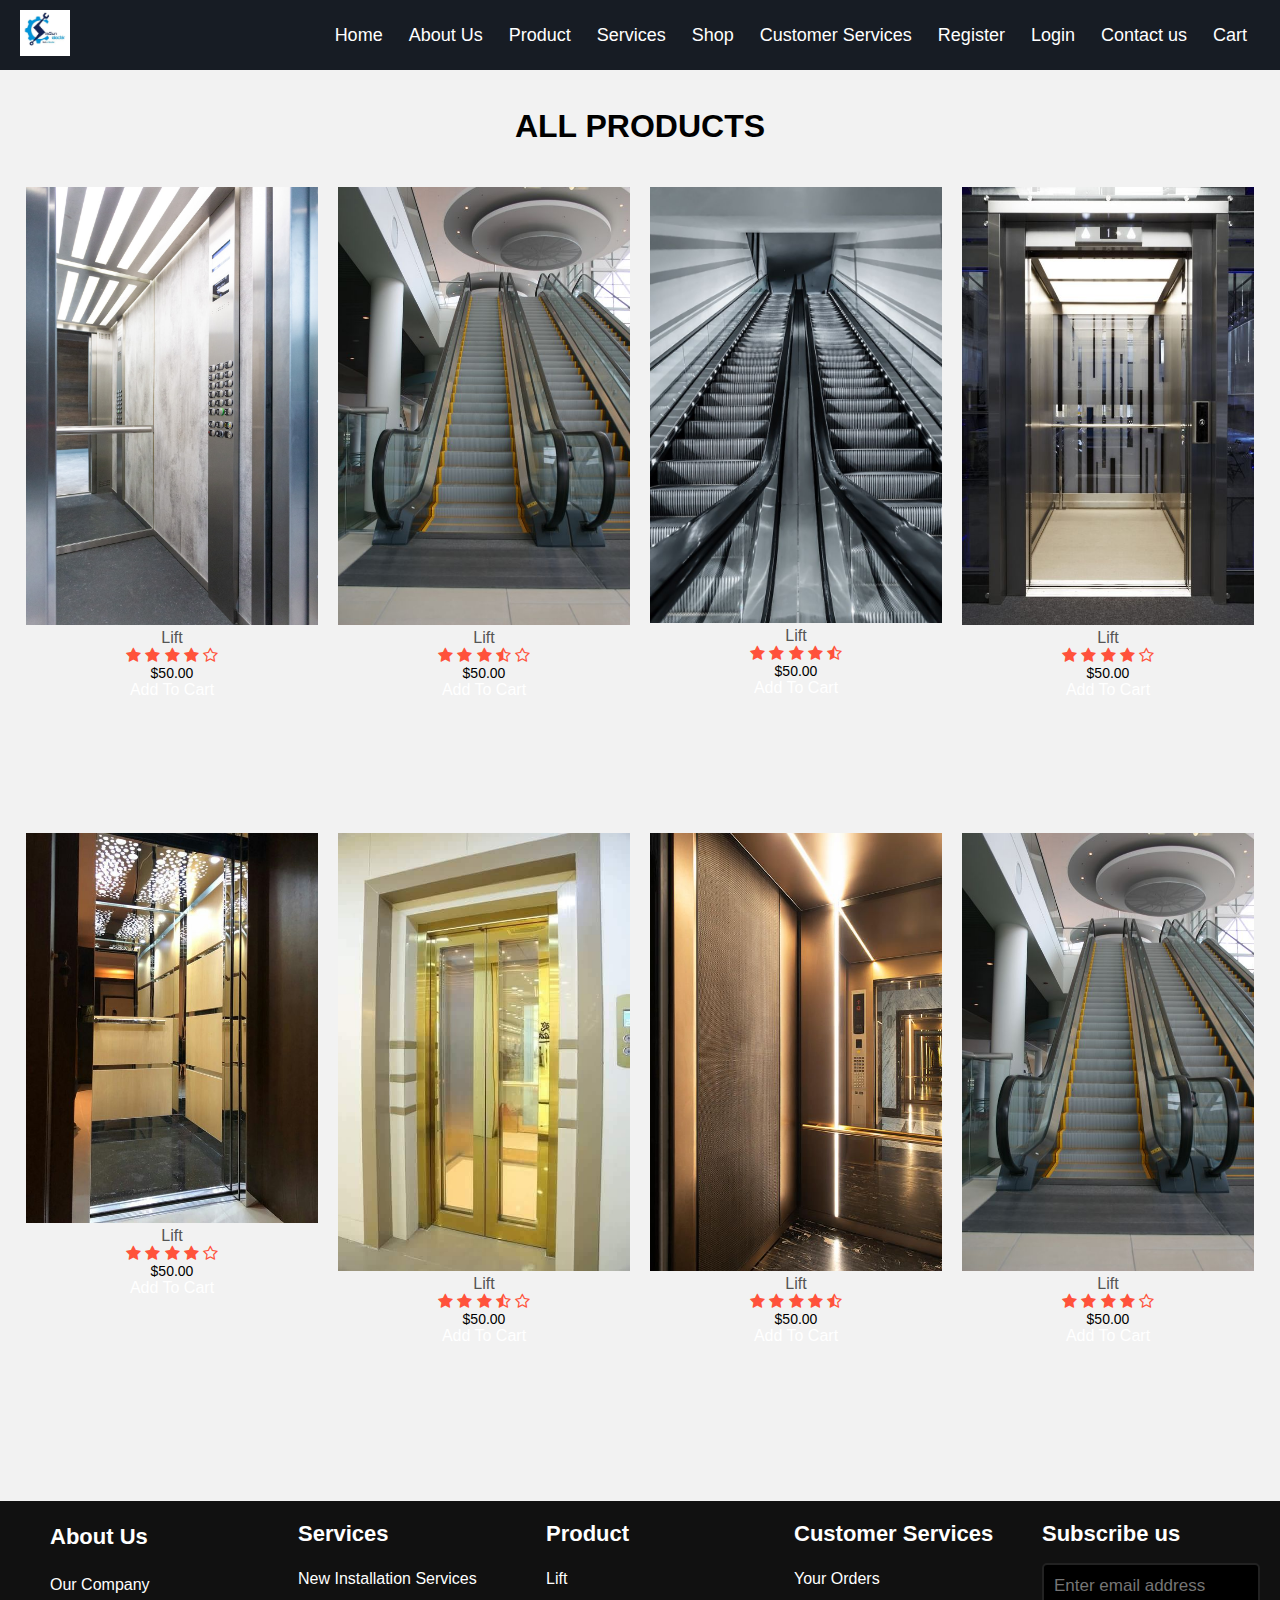
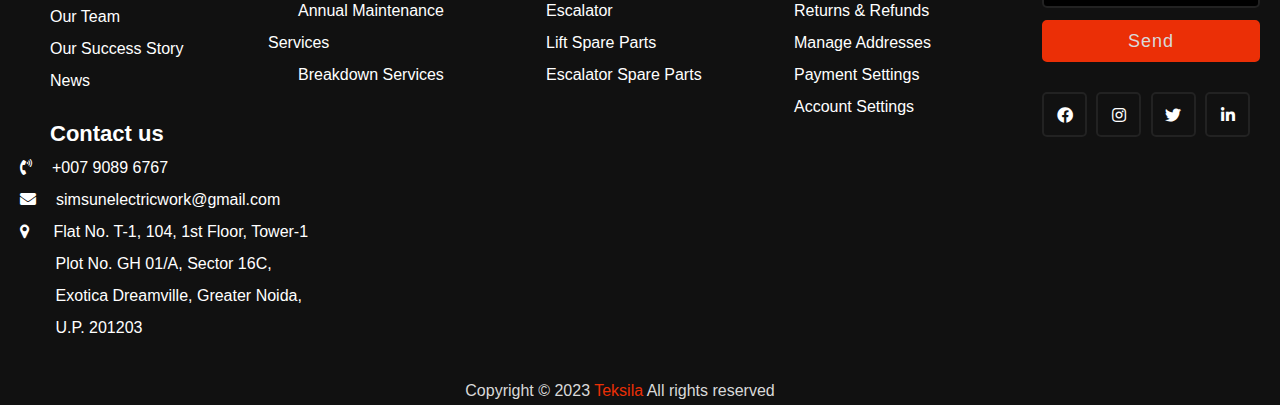
<file: lift.html>
<!DOCTYPE html>
<html lang="en">
<head>
  <meta charset="UTF-8">
  <meta name="viewport" content="width=device-width, initial-scale=1.0">
  <meta http-equiv="X-UA-Compatible" content="ie=edge">

  <meta name="description" content="">
    <meta name="author" content="TemplateMo">
    <link href="https://fonts.googleapis.com/css?family=Poppins:100,200,300,400,500,600,700,800,900" rel="stylesheet">

  <title>Dropdown Menu with Search Box | CodingNepal</title>

  <link rel="stylesheet" href="style.css">
  <link rel="stylesheet" href="lift.css">
  <link rel="stylesheet" href="https://cdnjs.cloudflare.com/ajax/libs/font-awesome/5.15.3/css/all.min.css"/>
  <link rel="stylesheet" type="text/css" href="https://cdnjs.cloudflare.com/ajax/libs/font-awesome/5.15.1/css/all.min.css">
  <link rel="stylesheet" href="https://cdnjs.cloudflare.com/ajax/libs/font-awesome/4.7.0/css/font-awesome.min.css">
  <link rel="stylesheet" href="templatemo-edu-meeting.css">
  

</head>
<body>
    
  <div class="wrapper">
    <nav>     
      <input type="checkbox" id="show-menu">
      <label for="show-menu" class="menu-icon"><i class="fas fa-bars"></i></label>
      <div class="logo"><a href="#"><img id="img-logo" src="img/logo.jpeg" alt="Your Logo" width="50px" ></a></div>
      <div class="content">
        
        <ul class="links">
          <li><a href="index.html">Home</a></li>
          <li>
            <a href="aboutus.html" class="desktop-link">About Us</a>
            <input type="checkbox" id="show-zero">
            <label for="show-zero">About us</label>
            <ul>
              <li><a href="ourcompany.html">Our Company</a></li>
              <li><a href="ourteam.html">Our Team</a></li>
              <li><a href="oursuccessstory.html">Our Success Story</a></li>
              <li><a href="news.html">News</a></li>
            </ul>
          </li>
          <li>
            <a href="Product.html" class="desktop-link">Product</a>
            <input type="checkbox" id="show-one">
            <label for="show-one">Product</label>
            <ul>
              <li><a href="lift.html">Lift</a></li>
              <li><a href="escalator.html">Escalator</a></li>
              <li><a href="liftspareparts.html">Lift Spare Parts</a></li>
              <li><a href="escalatorspareparts.html">Escalator Spare Parts</a></li>
            </ul>
          </li>
          <li>
            <a href="services.html" class="desktop-link">Services</a>
            <input type="checkbox" id="show-two">
            <label for="show-two">Services</label>
            <ul>
              <li><a href="newinstallationservices.html">New Installation Services</a></li>
              <li><a href="annualmaintenanceservices.html">Annual Maintenance Services</a></li>
              <li><a href="breakdownservices.html">Breakdown Services</a></li>
            </ul>
          </li>
          <li><a href="shop.html">Shop</a></li>
          <li>
            <a href="#" class="desktop-link">Customer Services</a>
            <input type="checkbox" id="show-three">
            <label for="show-three">Customer Services</label>
            <ul>
              <li><a href="yourorders.html">Your Orders</a></li>
              <li><a href="returnsandrefunds.html">Returns & Refunds</a></li>
              <li><a href="manageaddresses.html">Manage Addresses</a></li>
              <li><a href="paymentsettings.html">Payment Settings</a></li>
              <li><a href="accountsettings.html">Account Setings</a></li>
            </ul>
          </li>
          <li>
            <a href="register.html" class="desktop-link">Register</a>
            <input type="checkbox" id="show-four">
            <label for="show-four">Register</label>
            <ul>
              <li><a href="consumerregistration.html">Consumer Registration</a></li>
              <li><a href="engineerregistration.html">Engineer Registration</a></li>
            </ul>
          </li>
          <li>
            <a href="login.html" class="desktop-link">Login</a>
            <input type="checkbox" id="show-five">
            <label for="show-five">Login</label>
            <ul>
              <li><a href="consumerlogin.html">Consumer Login</a></li>
              <li><a href="engineerlogin.html">Engineer Login</a></li>
              <li><a href="adminlogin.html">Admin Login</a></li>
            </ul>
          </li>
          <li><a href="contactus.html">Contact us</a></li>
          <li><a href="cart.html">Cart</a></li>
        </ul>
      </div>
      
    </nav>
  </div>



<div class="small-container">
		
    
    <h1 style="text-align: center; padding-top: 3%; font-weight: bolder;"><strong>ALL PRODUCTS</strong></h1>
        
  
    <div class="row">
        <div class="col-4">
            <img src="img/lift1.jpg">
            <h4>Lift</h4>
            <div class="rating">
                <i class="fa fa-star"></i>
                <i class="fa fa-star"></i>
                <i class="fa fa-star"></i>
                <i class="fa fa-star"></i>
                <i class="fa fa-star-o"></i>
            </div>
            <p>$50.00</p>
            
               <a href="" class="btn">Add To Cart</a>

        </div>
        <div class="col-4">
           <img src="img/lift4.jpg">
        <h4>Lift</h4>
        <div class="rating">
            <i class="fa fa-star"></i>
            <i class="fa fa-star"></i>
            <i class="fa fa-star"></i>
            <i class="fa fa-star-half-o"></i>
            <i class="fa fa-star-o"></i>
        </div>
        <p>$50.00</p>
            
               <a href="" class="btn">Add To Cart</a>
    </div>
    <div class="col-4">
        <img src="img/lift5.jpg">
        <h4>Lift</h4>
        <div class="rating">
            <i class="fa fa-star"></i>
            <i class="fa fa-star"></i>
            <i class="fa fa-star"></i>
            <i class="fa fa-star"></i>
            <i class="fa fa-star-half-o"></i>
        </div>
        <p>$50.00</p>
        
               <a href="" class="btn">Add To Cart</a>
    </div>
    <div class="col-4">
        <img src="img/lift7.jpg">
        <h4>Lift</h4>
        <div class="rating">
            <i class="fa fa-star"></i>
            <i class="fa fa-star"></i>
            <i class="fa fa-star"></i>
            <i class="fa fa-star"></i>
            <i class="fa fa-star-o"></i>
        </div>
        <p>$50.00</p>
        
               <a href="" class="btn">Add To Cart</a>
    </div>
</div>
    
<div class="row">
    <div class="col-4">
        <img src="img/lift8.jpg">
        <h4>Lift</h4>
        <div class="rating">
            <i class="fa fa-star"></i>
            <i class="fa fa-star"></i>
            <i class="fa fa-star"></i>
            <i class="fa fa-star"></i>
            <i class="fa fa-star-o"></i>
        </div>
        <p>$50.00</p>
        
               <a href="" class="btn">Add To Cart</a>
    </div>
    <div class="col-4">
        <img src="img/lift9.jpg">
        <h4>Lift</h4>
        <div class="rating">
            <i class="fa fa-star"></i>
            <i class="fa fa-star"></i>
            <i class="fa fa-star"></i>
            <i class="fa fa-star-half-o"></i>
            <i class="fa fa-star-o"></i>
        </div>
        <p>$50.00</p>
        
               <a href="" class="btn">Add To Cart</a>
    </div>
    <div class="col-4">
        <img src="img/lift1 - Copy.jpg">
        <h4>Lift</h4>
        <div class="rating">
            <i class="fa fa-star"></i>
            <i class="fa fa-star"></i>
            <i class="fa fa-star"></i>
            <i class="fa fa-star"></i>
            <i class="fa fa-star-half-o"></i>
        </div>
        <p>$50.00</p>
        
               <a href="" class="btn">Add To Cart</a>
    </div>
    <div class="col-4">
        <img src="img/lift4.jpg">
        <h4>Lift</h4>
        <div class="rating">
            <i class="fa fa-star"></i>
            <i class="fa fa-star"></i>
            <i class="fa fa-star"></i>
            <i class="fa fa-star"></i>
            <i class="fa fa-star-o"></i>
        </div>
        <p>$50.00</p>
        
               <a href="" class="btn">Add To Cart</a>
    </div>
</div>
<div class="row">
    
    
        
    </div>
</div>
    
    
    
</div>
<footer>
    <div class="content">
      <div class="left box">
        <div class="upper">
            <div class="topic1">About Us</div>
            <div><a href="#">Our Company</a></div>
            <div><a href="#">Our Team</a></div>
            <div><a href="#">Our Success Story</a></div>
            <div><a href="#">News</a></div>
          </div>
        <div class="lower">
          <div class="topic">Contact us</div>
          <div class="phone">
            <a href="#"><i class="fas fa-phone-volume"></i>+007 9089 6767</a>
          </div>
          <div class="email">
            <a href="#"><i class="fas fa-envelope"></i>simsunelectricwork@gmail.com</a>
          </div>
          <div class="address">
            <a href="#"><i class="fa fa-map-marker"></i>
                Flat No. T-1, 104, 1st Floor, Tower-1 
                &nbsp; &nbsp; &nbsp; &nbsp; &nbsp; &nbsp; &nbsp; &nbsp; &nbsp; &nbsp; Plot No. GH 01/A, Sector 16C,
                &nbsp; &nbsp; &nbsp; &nbsp; &nbsp; &nbsp; &nbsp; &nbsp; &nbsp; &nbsp;&nbsp; &nbsp; &nbsp; &nbsp; &nbsp; Exotica Dreamville, Greater Noida,
                &nbsp; &nbsp; &nbsp; &nbsp; &nbsp; &nbsp; &nbsp; &nbsp; &nbsp;  &nbsp; &nbsp;  U.P. 201203 </a>
          </div>
          <br>
        </div>
      </div>
      <div class="middle box">
        <div class="topic">Services</div>
        <div><a href="#">New Installation Services</a></div>
        <div><a href="#">Annual Maintenance Services</a></div>
        <div><a href="#">Breakdown Services</a></div>
      </div>
      <div class="middle box">
        <div class="topic">Product</div>
        <div><a href="#">Lift</a></div>
        <div><a href="#">Escalator</a></div>
        <div><a href="#">Lift Spare Parts</a></div>
        <div><a href="#">Escalator Spare Parts</a></div>
      </div>
      <div class="middle box">
        <div class="topic">Customer Services</div>
        <div><a href="#">Your Orders</a></div>
        <div><a href="#">Returns & Refunds</a></div>
        <div><a href="#">Manage Addresses</a></div>
        <div><a href="#">Payment Settings</a></div>
        <div><a href="#">Account Settings</a></div>
      </div>
      <div class="right box">
        <div class="topic">Subscribe us</div>
        <form action="#">
          <input type="text" placeholder="Enter email address">
          <input type="submit" name="" value="Send">
          <div class="media-icons">
            <a href="#"><i class="fab fa-facebook-f"></i></a>
            <a href="#"><i class="fab fa-instagram"></i></a>
            <a href="#"><i class="fab fa-twitter"></i></a>
            <a href="#"><i class="fab fa-linkedin-in"></i></a>
          </div>
        </form>
      </div>
    </div>
    <div class="bottom">
      <p>Copyright © 2023 <a href="#">Teksila</a> All rights reserved</p>
    </div>
  </footer>


</body>
</html>
</file>
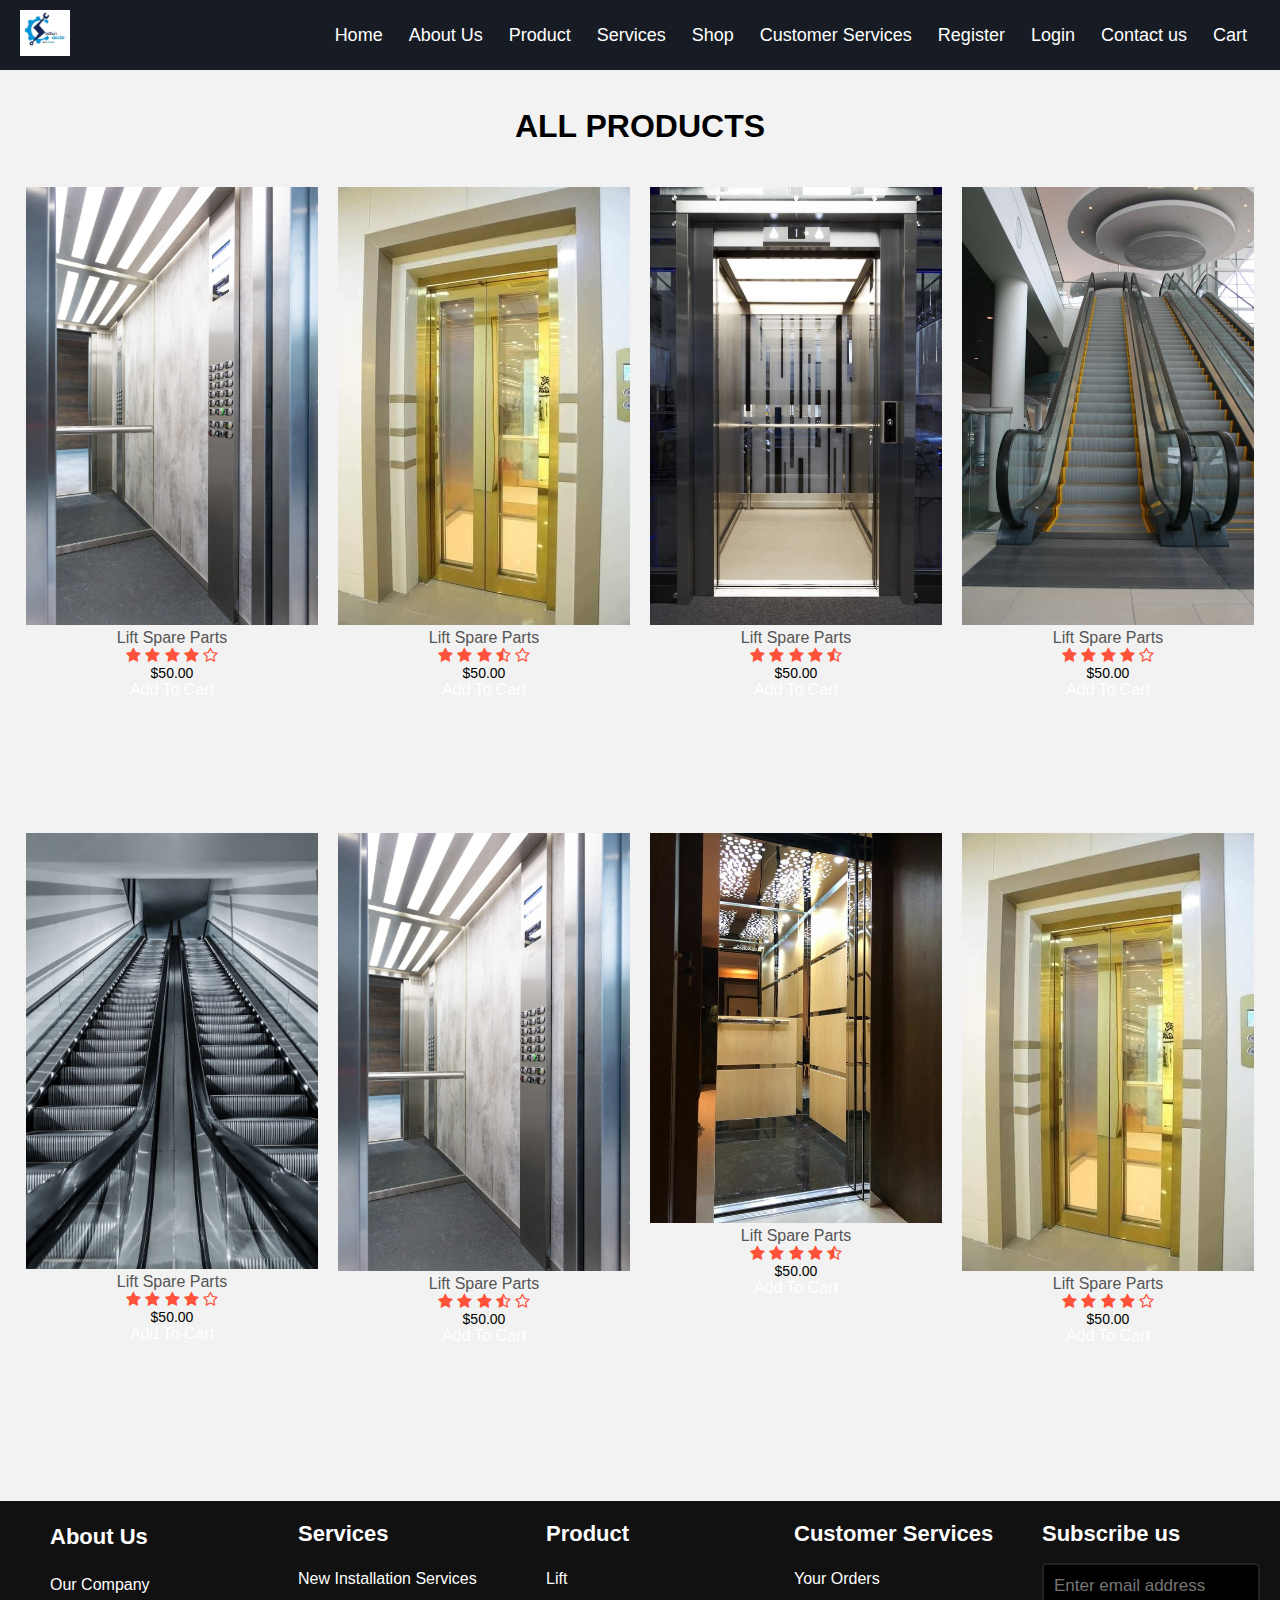
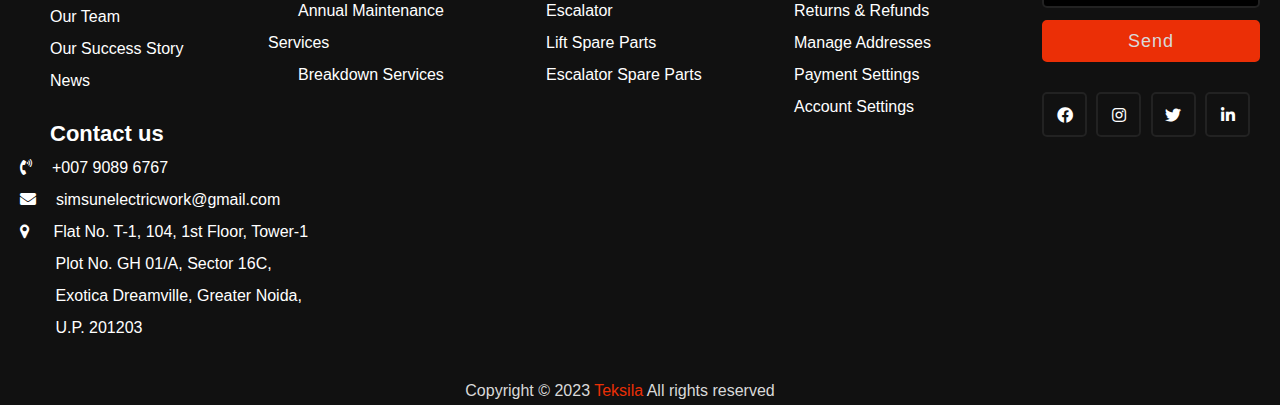
<file: liftspareparts.html>
<!DOCTYPE html>
<html lang="en">
<head>
  <meta charset="UTF-8">
  <meta name="viewport" content="width=device-width, initial-scale=1.0">
  <meta http-equiv="X-UA-Compatible" content="ie=edge">

  <meta name="description" content="">
    <meta name="author" content="TemplateMo">
    <link href="https://fonts.googleapis.com/css?family=Poppins:100,200,300,400,500,600,700,800,900" rel="stylesheet">

  <title>Dropdown Menu with Search Box | CodingNepal</title>

  <link rel="stylesheet" href="style.css">
  <link rel="stylesheet" href="lift.css">
  <link rel="stylesheet" href="https://cdnjs.cloudflare.com/ajax/libs/font-awesome/5.15.3/css/all.min.css"/>
  <link rel="stylesheet" type="text/css" href="https://cdnjs.cloudflare.com/ajax/libs/font-awesome/5.15.1/css/all.min.css">
  <link rel="stylesheet" href="https://cdnjs.cloudflare.com/ajax/libs/font-awesome/4.7.0/css/font-awesome.min.css">
  <link rel="stylesheet" href="templatemo-edu-meeting.css">
  

</head>
<body>
    
  <div class="wrapper">
    <nav>     
      <input type="checkbox" id="show-menu">
      <label for="show-menu" class="menu-icon"><i class="fas fa-bars"></i></label>
      <div class="logo"><a href="#"><img id="img-logo" src="img/logo.jpeg" alt="Your Logo" width="50px" ></a></div>
      <div class="content">
        
        <ul class="links">
          <li><a href="index.html">Home</a></li>
          <li>
            <a href="aboutus.html" class="desktop-link">About Us</a>
            <input type="checkbox" id="show-zero">
            <label for="show-zero">About us</label>
            <ul>
              <li><a href="ourcompany.html">Our Company</a></li>
              <li><a href="ourteam.html">Our Team</a></li>
              <li><a href="oursuccessstory.html">Our Success Story</a></li>
              <li><a href="news.html">News</a></li>
            </ul>
          </li>
          <li>
            <a href="Product.html" class="desktop-link">Product</a>
            <input type="checkbox" id="show-one">
            <label for="show-one">Product</label>
            <ul>
              <li><a href="lift.html">Lift</a></li>
              <li><a href="escalator.html">Escalator</a></li>
              <li><a href="liftspareparts.html">Lift Spare Parts</a></li>
              <li><a href="escalatorspareparts.html">Escalator Spare Parts</a></li>
            </ul>
          </li>
          <li>
            <a href="services.html" class="desktop-link">Services</a>
            <input type="checkbox" id="show-two">
            <label for="show-two">Services</label>
            <ul>
              <li><a href="newinstallationservices.html">New Installation Services</a></li>
              <li><a href="annualmaintenanceservices.html">Annual Maintenance Services</a></li>
              <li><a href="breakdownservices.html">Breakdown Services</a></li>
            </ul>
          </li>
          <li><a href="shop.html">Shop</a></li>
          <li>
            <a href="#" class="desktop-link">Customer Services</a>
            <input type="checkbox" id="show-three">
            <label for="show-three">Customer Services</label>
            <ul>
              <li><a href="yourorders.html">Your Orders</a></li>
              <li><a href="returnsandrefunds.html">Returns & Refunds</a></li>
              <li><a href="manageaddresses.html">Manage Addresses</a></li>
              <li><a href="paymentsettings.html">Payment Settings</a></li>
              <li><a href="accountsettings.html">Account Setings</a></li>
            </ul>
          </li>
          <li>
            <a href="register.html" class="desktop-link">Register</a>
            <input type="checkbox" id="show-four">
            <label for="show-four">Register</label>
            <ul>
              <li><a href="consumerregistration.html">Consumer Registration</a></li>
              <li><a href="engineerregistration.html">Engineer Registration</a></li>
            </ul>
          </li>
          <li>
            <a href="login.html" class="desktop-link">Login</a>
            <input type="checkbox" id="show-five">
            <label for="show-five">Login</label>
            <ul>
              <li><a href="consumerlogin.html">Consumer Login</a></li>
              <li><a href="engineerlogin.html">Engineer Login</a></li>
              <li><a href="adminlogin.html">Admin Login</a></li>
            </ul>
          </li>
          <li><a href="contactus.html">Contact us</a></li>
          <li><a href="cart.html">Cart</a></li>
        </ul>
      </div>
      
    </nav>
  </div>



<div class="small-container">
		
    
      <h1 style="text-align: center; padding-top: 3%; font-weight: bolder;"><strong>ALL PRODUCTS</strong></h1>
        
    
    
    <div class="row">
        <div class="col-4">
            <img src="img/lift1.jpg">
            <h4>Lift Spare Parts</h4>
            <div class="rating">
                <i class="fa fa-star"></i>
                <i class="fa fa-star"></i>
                <i class="fa fa-star"></i>
                <i class="fa fa-star"></i>
                <i class="fa fa-star-o"></i>
            </div>
            <p>$50.00</p>
            
               <a href="" class="btn">Add To Cart</a>

        </div>
        <div class="col-4">
           <img src="img/lift9.jpg">
        <h4>Lift Spare Parts</h4>
        <div class="rating">
            <i class="fa fa-star"></i>
            <i class="fa fa-star"></i>
            <i class="fa fa-star"></i>
            <i class="fa fa-star-half-o"></i>
            <i class="fa fa-star-o"></i>
        </div>
        <p>$50.00</p>
            
               <a href="" class="btn">Add To Cart</a>
    </div>
    <div class="col-4">
        <img src="img/lift7.jpg">
        <h4>Lift Spare Parts</h4>
        <div class="rating">
            <i class="fa fa-star"></i>
            <i class="fa fa-star"></i>
            <i class="fa fa-star"></i>
            <i class="fa fa-star"></i>
            <i class="fa fa-star-half-o"></i>
        </div>
        <p>$50.00</p>
        
               <a href="" class="btn">Add To Cart</a>
    </div>
    <div class="col-4">
        <img src="img/lift4.jpg">
        <h4>Lift Spare Parts</h4>
        <div class="rating">
            <i class="fa fa-star"></i>
            <i class="fa fa-star"></i>
            <i class="fa fa-star"></i>
            <i class="fa fa-star"></i>
            <i class="fa fa-star-o"></i>
        </div>
        <p>$50.00</p>
       
               <a href="" class="btn">Add To Cart</a>
    </div>
</div>
    
<div class="row">
    <div class="col-4">
        <img src="img/lift5.jpg">
        <h4>Lift Spare Parts</h4>
        <div class="rating">
            <i class="fa fa-star"></i>
            <i class="fa fa-star"></i>
            <i class="fa fa-star"></i>
            <i class="fa fa-star"></i>
            <i class="fa fa-star-o"></i>
        </div>
        <p>$50.00</p>
        
               <a href="" class="btn">Add To Cart</a>
    </div>
    <div class="col-4">
        <img src="img/lift1.jpg">
        <h4>Lift Spare Parts</h4>
        <div class="rating">
            <i class="fa fa-star"></i>
            <i class="fa fa-star"></i>
            <i class="fa fa-star"></i>
            <i class="fa fa-star-half-o"></i>
            <i class="fa fa-star-o"></i>
        </div>
        <p>$50.00</p>
        
               <a href="" class="btn">Add To Cart</a>
    </div>
    <div class="col-4">
        <img src="img/lift8.jpg">
        <h4>Lift Spare Parts</h4>
        <div class="rating">
            <i class="fa fa-star"></i>
            <i class="fa fa-star"></i>
            <i class="fa fa-star"></i>
            <i class="fa fa-star"></i>
            <i class="fa fa-star-half-o"></i>
        </div>
        <p>$50.00</p>
        
               <a href="" class="btn">Add To Cart</a>
    </div>
    <div class="col-4">
        <img src="img/lift9.jpg">
        <h4>Lift Spare Parts</h4>
        <div class="rating">
            <i class="fa fa-star"></i>
            <i class="fa fa-star"></i>
            <i class="fa fa-star"></i>
            <i class="fa fa-star"></i>
            <i class="fa fa-star-o"></i>
        </div>
        <p>$50.00</p>
        
               <a href="" class="btn">Add To Cart</a>
    </div>
</div>
<div class="row">
    
    
        
    </div>
</div>
    
    
    
</div>
<footer>
    <div class="content">
      <div class="left box">
        <div class="upper">
            <div class="topic1">About Us</div>
            <div><a href="#">Our Company</a></div>
            <div><a href="#">Our Team</a></div>
            <div><a href="#">Our Success Story</a></div>
            <div><a href="#">News</a></div>
          </div>
        <div class="lower">
          <div class="topic">Contact us</div>
          <div class="phone">
            <a href="#"><i class="fas fa-phone-volume"></i>+007 9089 6767</a>
          </div>
          <div class="email">
            <a href="#"><i class="fas fa-envelope"></i>simsunelectricwork@gmail.com</a>
          </div>
          <div class="address">
            <a href="#"><i class="fa fa-map-marker"></i>
                Flat No. T-1, 104, 1st Floor, Tower-1 
                &nbsp; &nbsp; &nbsp; &nbsp; &nbsp; &nbsp; &nbsp; &nbsp; &nbsp; &nbsp; Plot No. GH 01/A, Sector 16C,
                &nbsp; &nbsp; &nbsp; &nbsp; &nbsp; &nbsp; &nbsp; &nbsp; &nbsp; &nbsp;&nbsp; &nbsp; &nbsp; &nbsp; &nbsp; Exotica Dreamville, Greater Noida,
                &nbsp; &nbsp; &nbsp; &nbsp; &nbsp; &nbsp; &nbsp; &nbsp; &nbsp;  &nbsp; &nbsp;  U.P. 201203 </a>
          </div>
          <br>
        </div>
      </div>
      <div class="middle box">
        <div class="topic">Services</div>
        <div><a href="#">New Installation Services</a></div>
        <div><a href="#">Annual Maintenance Services</a></div>
        <div><a href="#">Breakdown Services</a></div>
      </div>
      <div class="middle box">
        <div class="topic">Product</div>
        <div><a href="#">Lift</a></div>
        <div><a href="#">Escalator</a></div>
        <div><a href="#">Lift Spare Parts</a></div>
        <div><a href="#">Escalator Spare Parts</a></div>
      </div>
      <div class="middle box">
        <div class="topic">Customer Services</div>
        <div><a href="#">Your Orders</a></div>
        <div><a href="#">Returns & Refunds</a></div>
        <div><a href="#">Manage Addresses</a></div>
        <div><a href="#">Payment Settings</a></div>
        <div><a href="#">Account Settings</a></div>
      </div>
      <div class="right box">
        <div class="topic">Subscribe us</div>
        <form action="#">
          <input type="text" placeholder="Enter email address">
          <input type="submit" name="" value="Send">
          <div class="media-icons">
            <a href="#"><i class="fab fa-facebook-f"></i></a>
            <a href="#"><i class="fab fa-instagram"></i></a>
            <a href="#"><i class="fab fa-twitter"></i></a>
            <a href="#"><i class="fab fa-linkedin-in"></i></a>
          </div>
        </form>
      </div>
    </div>
    <div class="bottom">
      <p>Copyright © 2023 <a href="#">Teksila</a> All rights reserved</p>
    </div>
  </footer>


</body>
</html>
</file>
<file: style.css>
@import url('https://fonts.googleapis.com/css2?family=Poppins:wght@200;300;400;500;600;700&display=swap');
@import url('https://fonts.googleapis.com/css2?family=Poppins:wght@300;400;500;600;700&display=swap');

:root {
  --primary-color: #669ccb;
  --primary-color-dark: #5681a7;
  --secondary-color: #e8f1fa;
  --text-dark: #282d31;
  --text-light: #767268;
  --extra-light: #f3f4f6;

  --max-width: 1200px;
}
*{
  margin: 0;
  padding: 0;
  scroll-behavior: smooth;
  box-sizing: border-box;
  text-decoration: none;
  font-family: 'Poppins', sans-serif;
}
.wrapper{
  background: #171c24;
  position: relative;
  width: 100%;
}
.wrapper nav{
  position: relative;
  display: flex;
  max-width: calc(100% - 200px);
  z-index: 5;
  height: 70px;
  align-items: center;
  justify-content: space-between;
}

nav .content{
  display: flex;
}
nav .content .links{
  display: flex;
}
.logo{
  float: right;
}
.content .links li{
  list-style: none;
  line-height: 70px;
}
.content .links li a,
.content .links li label{
  color: #fff;
  text-decoration: none;
  font-size: 18px;
  font-weight: 500;
  padding: 9px 17px;
  border-radius: 5px;
  transition: all 0.3s ease;
  
}
.content .links li label{
  display: none;
}
.content .links li a:hover,
.content .links li label:hover{
  background: #323c4e;
}
.wrapper .menu-icon{
  color: #fff;
  font-size: 18px;
  cursor: pointer;
  line-height: 70px;
  width: 70px;
  text-align: center;
}
.wrapper .menu-icon{
  display: none;
}
.wrapper input[type="checkbox"]{
  display: none;
}

/* Dropdown Menu code start */
.content .links ul{
  position: absolute;
  background: #171c24;
  top: 80px;
  z-index: -1;
  opacity: 0;
  visibility: hidden;
}
.content .links li:hover > ul{
  top: 70px;
  opacity: 1;
  visibility: visible;
  transition: all 0.3s ease;
}
.content .links ul li a{
  display: block;
  width: 100%;
  line-height: 30px;
  border-radius: 0px!important;
}
.content .links ul ul{
  position: absolute;
  top: 0;
}
.content .links ul li{
  position: relative;
}
.content .links ul li:hover ul{
  top: 0;
}

/* Responsive code start */
@media screen and (max-width: 1270px){
  .wrapper nav{
    max-width: 100%;
    padding: 0 20px;
  }
  nav .content .links{
    margin-left: 30px;
  }
  .content .links li a{
    padding: 8px 13px;
  }
}
@media screen and (max-width: 1500px){
  .wrapper nav{
    max-width: 100%;
    padding: 0 20px;
  }
  nav .content .links{
    margin-left: 30px;
  }
  .content .links li a{
    padding: 8px 13px;
  }
  .wrapper .search-box{
    max-width: calc(100% - 100px);
  }
  .wrapper .search-box input{
    padding: 0 100px 0 15px;
  }
}
@media screen and (max-width: 1210px){
    .wrapper nav{
      max-width: 100%;
      padding: 0 20px;
    }
    nav .content .links{
      margin-left: 30px;
    }
    .content .links li a{
      padding: 9px 9px;
      font-size: 12px;
    }
    .wrapper .search-box{
      max-width: calc(100% - 100px);
    }
    .wrapper .search-box input{
      padding: 0 100px 0 20px;
    }
  }
  @media screen and (max-width: 1100px){
    .wrapper nav{
      max-width: 100%;
      padding: 0 20px;
    }
    nav .content .links{
      margin-left: 30px;
    }
    .content .links li a{
      padding: 10px 9px;
      font-size: 15px;
    }
  }
  @media screen and (max-width: 1000px){
    .wrapper nav{
      max-width: 100%;
      padding: 0 20px;
    }
    nav .content .links{
      margin-left: 30px;
    }
    .content .links li a{
      padding: 10px 9px;
      font-size: 10px;
    }
  }

@media screen and (max-width: 900px){
  .wrapper .menu-icon{
    display: block;
  }
  .wrapper #show-menu:checked ~ .menu-icon i::before{
    content: "\f00d";
  }
  nav .content .links{
    display: block;
    position: fixed;
    background: #14181f;
    height: 100%;
    width: 100%;
    top: 70px;
    left: -100%;
    margin-left: 0px;
    max-width: 350px;
    overflow-y: auto;
    padding-bottom: 100px;
    transition: all 0.3s ease;
  }
  .logo{
    margin-left: auto;
  }
  nav #show-menu:checked ~ .content .links{
    left: 0%;
  }
  .content .links li{
    margin: 15px 20px;
  }
  .content .links li a,
  .content .links li label{
    line-height: 40px;
    font-size: 20px;
    display: block;
    padding: 8px 18px;
    cursor: pointer;
  }
  .content .links li a.desktop-link{
    display: none;
  }

  /* dropdown responsive code start */

  .content .links ul,
  .content .links ul ul{
    position: static;
    opacity: 1;
    visibility: visible;
    background: none;
    max-height: 0px;
    overflow: hidden;
  }

  .content .links #show-zero:checked ~ ul,
  .content .links #show-one:checked ~ ul,
  .content .links #show-two:checked ~ ul,
  .content .links #show-five:checked ~ ul,
  .content .links #show-three:checked ~ ul,
  .content .links #show-four:checked ~ ul{
    max-height: 100vh;
  }
  .content .links ul li{
    margin: 7px 20px;
  }
  .content .links ul li a{
    font-size: 18px;
    line-height: 30px;
    border-radius: 5px!important;
  }

}

@media screen and (max-width: 400px){
  .wrapper nav{
    padding: 0 10px;
  }
  .logo a{
    font-size: 27px;
  } 
  .logo{
    margin-left: auto;
  }
}


/* footer */
@import url('https://fonts.googleapis.com/css2?family=Poppins:wght@200;300;400;500;600;700&display=swap');

footer{
  width: 100%;
  position: relative;
  bottom: 0;
  left: 0;
  background: #111;
}
footer a{
  color: white;
  text-decoration: none;
}
footer .content{
  max-width: 1350px;
  padding: 20px;
  display: flex;
  flex-wrap: wrap;
  justify-content: space-between;
}
footer .content p,a{
  color: #fff;
}
footer .content .box{
  width: 20%;
  transition: all 0.4s ease;
}
footer .content .lower{
    width: 350px;
}
footer .content .upper{
  line-height: 32px;
  padding-left: 30px;
}
footer .content .topic{
  font-size: 22px;
  font-weight: 600;
  color: #fff;
  margin-bottom: 16px;
  padding-left: 30px;
}
footer .content .topic1{
  font-size: 22px;
  font-weight: 600;
  color: #fff;
  margin-bottom: 16px;

}
footer .content p{
  text-align: justify;
}
footer .content .lower .topic{
  margin: 24px 0 5px 0;
  padding-left: 30px;
}
footer .content .lower a{
  line-height: 32px;
}
footer .content .lower i{
  padding-right: 20px;
}
footer .content .middle{
  padding-right: 10px;
  
}
footer .content .middle a{
  line-height: 32px;
  padding-left: 30px;
}
footer .content .right form{
  padding-left: 30px;
}
footer .content .right input[type="text"]{
  height: 45px;
  width: 100%;
  outline: none;
  color: #d9d9d9;
  background: #000;
  border-radius: 5px;
  padding-left: 10px;
  font-size: 17px;
  border: 2px solid #222222;
}
footer .content .right input[type="submit"]{
  height: 42px;
  width: 100%;
  font-size: 18px;
  color: #d9d9d9;
  background: #eb2f06;
  outline: none;
  border-radius: 5px;
  letter-spacing: 1px;
  cursor: pointer;
  margin-top: 12px;
  border: 2px solid #eb2f06;
  transition: all 0.3s ease-in-out;
}
.content .right input[type="submit"]:hover{
  background: none;
  color:  #eb2f06;
}
footer .content .media-icons a{
  font-size: 16px;
  height: 45px;
  width: 45px;
  display: inline-block;
  text-align: center;
  line-height: 43px;
  border-radius: 5px;
  border: 2px solid #222222;
  margin: 30px 5px 0 0;
  transition: all 0.3s ease;
}
.content .media-icons a:hover{
  border-color: #eb2f06;
}
footer .bottom{
  width: 100%;
  text-align: center;
  color: #d9d9d9;
  padding: 0 40px 5px 0;
}
footer .bottom a{
  color: #eb2f06;
}
footer a{
  transition: all 0.3s ease;
}
footer a:hover{
  color: #eb2f06;
}
@media (max-width:1100px) {
  footer .content .middle{
    padding-left: 50px;
  }
}
@media (max-width:950px){
  footer .content .box{
    width: 50%;
  }
  .content .right{
    margin-top: 40px;
  }
  footer .content .middle{
    padding-left: 0px;
  }
  footer .content .upper {
    padding-right: 80px;
  }
}
@media (max-width:560px){
  footer{
    position: relative;
  }
  footer .content .box{
    width: 100%;
    margin-top: 30px;
  }
  footer .content .middle{
    padding-left: 0;
  }
}
 
/* ------------------About-us -------------- */
*{
  margin: 0px;
  padding: 0px;
  box-sizing: border-box;
  font-family: 'Roboto', sans-serif;
}
body{
  background-color: #f2f2f2;
}
.heading{
  width: 90%;
  display: flex;
  justify-content: center;
  align-items: center;
  flex-direction: column;
  text-align: center;
  margin: 20px auto;
}
.heading h1{
  font-size: 50px;
  color: #000;
  margin-bottom: 25px;
  position: relative;
}
.heading h1::after{
  content: "";
  position: absolute;
  width: 100%;
  height: 4px;
  display: block;
  margin: 0 auto;
  background-color: #4caf50;
}
.heading p{
  font-size: 18px;
  color: #666;
  margin-bottom: 35px;
}
.container{
  width: 90%;
  margin: auto;
  padding: 10px 20px;
}
.about{
  display: flex;
  justify-content: space-between;
  align-items: center;
  flex-wrap: wrap;
}
.about-image{
  flex: 1;
  margin-right: 40px;
  overflow: hidden;
}
.about-image img{
  max-width: 100%;
  height: auto;
  display: block;
  transition: 0.5s ease;
}
.about-image:hover img{
  transform: scale(1.2);
}
.about-content{
  flex: 1;
}
.about-content h2{
  font-size: 32px;
  margin-bottom: 15px;
  color: #333;
}
.about-content p{
  font-size: 18px;
  line-height: 1.5;
  color: #666;
}
.about-content .read-more{
  display: inline-block;
  padding: 10px 20px;
  background-color: #4caf50;
  color: #fff;
  font-size: 19px;
  text-decoration: none;
  border-radius: 25px;
  margin-top: 15px;
  transition: 0.3s ease;
}
.about-content .read-more:hover{
  background-color: #3eBe41;
}
@media screen and (max-width: 768px){
  .heading{
      padding: 0px 20px;
  }
  .heading h1{
      font-size: 36px;
  }
  .heading p{
      font-size: 17px;
      margin-bottom: 0px;
  }
  .container{
      padding: 0px;
  }
  .about{
      padding: 20px;
      flex-direction: column;
  }
  .about-image{
      margin-right: 0px;
      margin-bottom: 20px;
  }
  .about-content p{
      padding: 0px;
      font-size: 16px;
  }
  .about-content .read-more{
      font-size: 16px;
  }
}
/* ------------------Lower -------------- */

.lleft{
width: 674px;
height: auto;
margin-bottom: 5px;

}
.lleft h1{
  margin: 40px 50px ;
  color: black;
  text-align: center;
}

.lleft p{
  font-size: 16px;
  line-height: 26px;
  letter-spacing: 1px;
  margin: 0 50px ;
  color: #000000; 
}
.whyus h1{
  text-align: center;
  margin-top: 80px;
  font-size: 40px;
  font-weight: bold;
}
.info{
  
  width: 1140px;
  height: 440px;
  margin: 20px auto;
  /* border: 1px solid red; */
  /* background-image: url("https://gkkediaandco.com/wp-content/themes/gkkedia/images/info.png"); */ 
}

.teamcontainer{
width: 100%;
height: auto;

/* border: solid 1px red;  */
margin-top: 30px;
margin-bottom: 30px;
}

.marginlenahai{
/* border: solid 1px red; */

margin: 20px 10px;
display: flex;
justify-content: space-evenly;
align-items: center;
height: auto;
flex-wrap: wrap;
gap: 10px;
}

.fourcard{
width: 350px;
height: 350px;
background: rgba(233, 229, 229, 0.13);
border-radius: 20px;
border: solid 1px rgb(252, 251, 251);
box-shadow: 0 0 8px 0 rgba(0,0,0,0.3);
}

.fourcard img{
margin: 10px 20%;
}
.fourcard h1{
text-align: center;
margin-top: 90px;
margin-left: 10px;
margin-right: 10px;
}
.fourcard h1{
color: black;
}
.fourcard p{
margin-top: 30px;
margin-left: 10px;
margin-right: 10px;
padding: 10px;
font-size: 14px;
color: black;
letter-spacing: 1px;
}

@media(width<=600px){
.upper img {
  margin-top: 0px;
  max-width: 100%;
}
.lleft p {
  font-size: 16px;
  line-height: 26px;
  letter-spacing: 1px;
  margin: 0 30px;
  height: auto;
  color: #000000;
}
.lleft {
  width: 674px;
  height: auto;
  margin-bottom: 15px;
}
.fourcard {
  width: 300px;
  height: 300px;
}
.fourcard h1 {
  color: blue;
  font-size: 25px;
}
}
.fourcard{
animation: glow-animation 1s infinite; /* Adjust animation duration as needed */
}
@keyframes glow-animation {
0% {
  box-shadow: 0 0 10px blue; /* Initial box shadow */
}
50% {
  box-shadow: 0 0 20px 5px blue; /* Increased box shadow glow */
}
100% {
  box-shadow: 0 0 10px blue; /* Back to the initial box shadow */
}
}

/* Our team */
.team1 h1{
  text-align: center;
  padding-top: 5%;
  margin-bottom: 60px;
  font-size: 3.5em;
  position: relative;
}

.team1 h1::after{
  content: '';
  background: #c2b3ff;
  width: 200px;
  height: 5px;
  position: absolute;
  bottom: -5px;
  left: 50%;
  transform: translateX(-50%);
}
.row {
  display: flex;
  flex-wrap: wrap;
  padding: 2em 1em;
  text-align: center;
  
}
.column {
  width: 100%;
  padding: 0.5em 0;
}
.row h1 {
  width: 100%;
  text-align: center;
  font-size: 3.5em;
  color: #1f003b;
}
.team {
  box-shadow: 0 0 2.4em rgba(25, 0, 58, 0.1);
  padding: 3.5em 1em;
  border-radius: 0.6em;
  color: #1f003b;
  cursor: pointer;
  transition: 0.3s;
  background-color: #ffffff;
}
.team .img-container {
  width: 8em;
  height: 8em;
  background-color: #a993ff;
  padding: 0.5em;
  border-radius: 50%;
  margin: 0 auto 2em auto;
}
.team img {
  width: 100%;
  border-radius: 50%;
}
.team h3 {
  font-weight: 500;
}
.team p {
  font-weight: 300;
  text-transform: uppercase;
  margin: 0.5em 0 2em 0;
  letter-spacing: 2px;
}
.icons {
  width: 50%;
  min-width: 180px;
  margin: auto;
  display: flex;
  justify-content: space-between;
}
.team a {
  text-decoration: none;
  color: inherit;
  font-size: 1.4em;
}
.team:hover {
  background: linear-gradient(#6045ea, #8567f7);
  color: #ffffff;
}
.team:hover .img-container {
  transform: scale(1.15);
}
@media screen and (min-width: 768px) {
  section {
    padding: 1em 7em;
  }
}
@media screen and (min-width: 992px) {
  section {
    padding: 1em;
  }
  .team {
    padding: 5em 1em;
  }
  .column {
    flex: 0 0 33.33%;
    max-width: 33.33%;
    padding: 0 1em;
  }
}



/* News */

@import url('https://fonts.googleapis.com/css?family=Heebo:400,700|Open+Sans:400,700');

:root {
  --color: #3c3163;
  --transition-time: 0.5s;
}


.cards-wrapper {
  display: grid;
  justify-content: center;
  align-items: center;
  grid-template-columns: 1fr 1fr 1fr;
  grid-gap: 4rem;
  padding: 4rem;
  margin: 0 auto;
  width: max-content;
}

.card {
  font-family: 'Heebo';
  --bg-filter-opacity: 0.5;
  background-image: linear-gradient(rgba(0,0,0,var(--bg-filter-opacity)),rgba(0,0,0,var(--bg-filter-opacity))), var(--bg-img);
  height: 20em;
  width: 15em;
  font-size: 1.5em;
  color: white;
  border-radius: 1em;
  padding: 1em;
  /*margin: 2em;*/
  display: flex;
  align-items: flex-end;
  background-size: cover;
  background-position: center;
  box-shadow: 0 0 5em -1em black;
  transition: all, var(--transition-time);
  position: relative;
  overflow: hidden;
  border: 10px solid #ccc;
  text-decoration: none;
}

.card:hover {
  transform: rotate(0);
}

.card h1 {
  margin: 0;
  font-size: 1.5em;
  line-height: 1.2em;
}

.card p {
  font-size: 0.75em;
  font-family: 'Open Sans';
  margin-top: 0.5em;
  line-height: 2em;
}

.card .tags {
  display: flex;
}

.card .tags .tag {
  font-size: 0.75em;
  background: rgba(255,255,255,0.5);
  border-radius: 0.3rem;
  padding: 0 0.5em;
  margin-right: 0.5em;
  line-height: 1.5em;
  transition: all, var(--transition-time);
}

.card:hover .tags .tag {
  background: var(--color);
  color: white;
}

.card .date {
  position: absolute;
  top: 0;
  right: 0;
  font-size: 0.75em;
  padding: 1em;
  line-height: 1em;
  opacity: .8;
}

.card:before, .card:after {
  content: '';
  transform: scale(0);
  transform-origin: top left;
  border-radius: 50%;
  position: absolute;
  left: -50%;
  top: -50%;
  z-index: -5;
  transition: all, var(--transition-time);
  transition-timing-function: ease-in-out;
}

.card:before {
  background: #ddd;
  width: 250%;
  height: 250%;
}

.card:after {
  background: white;
  width: 200%;
  height: 200%;
}

.card:hover {
  color: var(--color);
}

.card:hover:before, .card:hover:after {
  transform: scale(1);
}

.card-grid-space .num {
  font-size: 3em;
  margin-bottom: 1.2rem;
  margin-left: 1rem;
}

/*-------- featured products ----------*/
.small-container{
	max-width: 1480px;
	margin: auto;

}
.col-4{
	flex-basis: 25%;
	padding: 10px;
	min-width: 200px;
	margin-bottom: 50px;
	transition: transform 0.5s;
}
.col-4 img{
	width: 100%;
}

.title{
	text-align: center;
	margin: 0 auto 80px;
	position: relative;
	line-height: 60px;
	color: #555;
}
.title::after{
	content: '';
	background: #ff523b;
	width: 80px;
	height: 5px;
    border-radius: 5px;
	position: absolute;
	bottom: 0;
	left: 50%;
	transform: translate(-50%);
}

h4{
	color: #555;
	font-weight: normal;
}
.col-4 p{
	font-size: 14px;
}
.rating .fa{
	color: #ff523b;
}

.col-4:hover{
	transform: translateY(-5px);
}



/* MEDIA QUERIES */
@media screen and (max-width: 1285px) {
  .cards-wrapper {
    grid-template-columns: 1fr 1fr;
  }
}

@media screen and (max-width: 900px) {
  .cards-wrapper {
    grid-template-columns: 1fr;
  }
  .info {
    justify-content: center;
  }
  .card-grid-space .num {
    margin-left: 0;
    text-align: center;
  }
}

@media screen and (max-width: 500px) {
  .cards-wrapper {
    padding: 4rem 2rem;
  }
  .card {
    max-width: calc(100vw - 4rem);
  }
}

@media screen and (max-width: 450px) {
  .info {
    display: block;
    text-align: center;
  }
  .info h1 {
    margin: 0;
  }
}
</file>
<file: adminlogin.css>
@import url('https://fonts.googleapis.com/css2?family=Poppins:wght@400;600&display=swap');



.container {
    width: 100vw;
    height: 60vh;
    display: grid;
    grid-template-columns: 100%;
    grid-template-areas: "login";
    box-shadow: 0 0 17px 10px rgb(0 0 0 / 30%);
    border-radius: 20px;
    background: white;
    overflow: hidden;
}

.design {
    grid-area: design;
    display: none;
    position: relative;
}

.rotate-45 {
    transform: rotate(-45deg);
}

.design .pill-1 {
    bottom: 0;
    left: -40px;
    position: absolute;
    width: 80px;
    height: 200px;
    background: linear-gradient(#ff966d, #fa538d, #89379c);
    border-radius: 40px;
}

.design .pill-2 {
    top: -100px;
    left: -80px;
    position: absolute;
    height: 450px;
    width: 220px;
    background: linear-gradient(#ff966d, #fa538d, #89379c);
    border-radius: 200px;
    border: 30px solid #e2c5e2;
}

.design .pill-3 {
    top: -100px;
    left: 160px;
    position: absolute;
    height: 200px;
    width: 100px;
    background: linear-gradient(#ff966d, #fa538d, #89379c);
    border-radius: 70px;
}

.design .pill-4 {
    bottom: -180px;
    left: 220px;
    position: absolute;
    height: 300px;
    width: 120px;
    background: linear-gradient(#ff966d, #fa538d);
    border-radius: 70px;
}

.login {
    grid-area: login;
    display: flex;
    flex-direction: column;
    align-items: center;
    justify-content: center;
    position: relative;
    background: white;
}

.login h3.title {
    margin: 15px 0;
}

.text-input {
    background: #e6e6e6;
    height: 40px;
    display: flex;
    width: 60%;
    align-items: center;
    border-radius: 10px;
    padding: 0 15px;
    margin: 5px 0;
}

.text-input input {
    background: none;
    border: none;
    outline: none;
    width: 100%;
    height: 100%;
    margin-left: 10px;
}

.text-input i {
    color: #686868;
}

::placeholder {
    color: #9a9a9a;
}

.login-btn {
    width: 68%;
    padding: 10px;
    color: white;
    background: linear-gradient(to right, #ff966d, #fa538d, #89379c);
    border: none;
    border-radius: 20px;
    cursor: pointer;
    margin-top: 10px;
}

a {
    font-size: 12px;
    color: #9a9a9a;
    cursor: pointer;
    user-select: none;
    text-decoration: none;
}

a.forgot {
    margin-top: 15px;
}

.create {
    display: flex;
    align-items: center;
    position: absolute;
    bottom: 30px;
}

.create i {
    color: #9a9a9a;
    margin-left: 10px;
}

@media (min-width: 768px) {
    .container {
        grid-template-columns: 50% 50%;
        grid-template-areas: "design login";
    }

    .design {
        display: block;
    }
}
</file>
<file: consumerlogin.css>
.consumer {
  display: flex;
  
}

section.side {
  background: url(./img/bk.png) no-repeat;
  background-size: 100% 102%;
}

.side img {
  width: 70%;
  max-width: 100%;
}

.login-container {
  max-width: 450px;
  padding: 24px;
  display: flex;
  flex-direction: column;
  align-items: center;
}

.title {
  text-transform: uppercase;
  font-size: 3em;
  font-weight: bold;
  text-align: center;
  letter-spacing: 1px;
}

.separator {
  width: 150px;
  height: 4px;
  background-color: #843bc7;
  margin: 24px;
}

.welcome-message {
  text-align: center;
  font-size: 1.1em;
  line-height: 28px;
  margin-bottom: 30px;
  color: #696969;
}

.login-form {
  width: 100%;
  display: flex;
  flex-direction: column;
}

.form-control {
  width: 100%;
  position: relative;
  margin-bottom: 24px;
}

input,
button {
  border: none;
  outline: none;
  border-radius: 30px;
  font-size: 1.1em;
}

input {
  width: 100%;
  background: #e6e6e6;
  color: #333;
  letter-spacing: 0.5px;
  padding: 14px 64px;
}

input ~ i {
  position: absolute;
  left: 32px;
  top: 50%;
  transform: translateY(-50%);
  color: #888;
  transition: color   0.4s;
}

input:focus ~ i {
  color: #843bc7;
}

button.submit {
  color: #fff;
  padding: 14px 64px;
  margin: 32px auto;
  text-transform: uppercase;
  letter-spacing: 2px;
  font-weight: bold;
  background-image: linear-gradient(to right, #8b33c5, #15a0e1);
  cursor: pointer;
  transition: opacity 0.4s;
}

button.submit:hover {
  opacity: 0.9;
}

/* ----  Responsiveness   ----  */


@media (max-width: 580px) {

  .side {
      display: none;
  }
}
</file>
<file: consumerregistration.css>
.container{
    max-width: 700px;
    width: 100%;
    background: #fff;
    padding: 25px 30px;
    border-radius: 5px;
}
.container .title{
    font-size: 25px;
    font-weight: 500;
    position: relative;
}
.container .title::before{
    content: '';
    position: absolute;
    left: 0;
    bottom: 0;
    height: 3px;
    width: 30px;
    background: linear-gradient(135deg, #71b7e6, #9b59b6); 
}
.container form .user-details{
    display: flex;
    flex-wrap: wrap;
    justify-content: space-between;
    margin: 20px 0 12px 0;
}
form .user-details .input-box{
    margin-bottom: 15px;
    width: calc(100% / 2 - 20px);
}
.user-details .input-box .details{
    display: block;
    font-weight: 500;
    margin-bottom: 5px;
}
.user-details .input-box input{
    height: 45px;
    width: 100%;
    outline: none;
    border-radius: 5px;
    border: 1px solid #ccc;
    padding-left: 15px;
    font-size: 16px;
    border-bottom-width: 2px;
    transition: all 0.3s ease;
}
.user-details .input-box input:focus,
.user-details .input-box input:valid{
 border-color: #9b59b6;
}
form .gender-details .gender-title{
    font-size: 20px;
    font-weight: 500;
}
form .gender-details .category{
    display: flex;
    width: 80%;
    margin: 14px 0;
    justify-content: space-between;
} 
.gender-details .category label{
    display: flex;
    align-items: center;
}
.gender-details .category .dot{
    height: 18px;
    width: 18px;
    background: #d9d9d9;
    border-radius: 50%;
    margin-right: 10px;
    border: 5px solid transparent;
    transition: all 0.3s ease;

}
#dot-1:checked ~ .category label .one,
#dot-2:checked ~ .category label .two,
#dot-3:checked ~ .category label .three{ 
    border-color: #d9d9d9;
    background: #9b59b6;
}
form input[type="radio"]{
    display: none;
}
form .button{
    height: 45px;
    margin: 45px 0;
}
form .button input{
    height: 100%;
    width: 100%;
    outline: none;
    color: #fff;
    border: none;
    font-size: 18px;
    font-weight: 500;
    border-radius: 5px;
    letter-spacing: 1px;
    background: linear-gradient(135deg, #71b7e6, #9b59b6); 
}
form .button input:hover{
    background: linear-gradient(-135deg, #71b7e6, #9b59b6); 
}
@media (max-width: 584px) {
    .container{
        max-width: 100%;
    }
    form .user-details .input-box{
        margin-bottom: 15px;
        width: 100%;
    }
    form .gender-details .category{
        width: 100%;
    }
    .container form .user-details{
        max-height: 300px;
        overflow-y: scroll;
    }
    .user-details::-webkit-scrollbar{
        width: 0;
    }
}
</file>
<file: lift.css>
/*---------- All Products Page -----------*/


select{
	border: 1px solid #ff523b;
	padding: 5px;
}
select:focus{
	outline: none;
}
.page-btn{
	margin: 0 auto 80px;
}
.page-btn span{
	display: inline-block;
	border: 1px solid #ff523b;
	margin-left: 10px;
	width: 40px;
	height: 40px;
	text-align: center;
	line-height: 40px;
	cursor: pointer;
}
.page-btn span:hover{
	background: #ff523b;
	color: #fff;
}

/*------------Single Products Details-------------*/

.single-product{
	margin-top: 80px;
}
.single-product .col-2 img{
	padding: 0;
}
.single-product .col-2{
	padding: 20px;
}
.single-product h4{
	margin: 20px 0;
	font-size: 22px;
	font-weight: bold;
}
.single-product select{
	display: block;
	padding: 10px;
	margin-top: 20px;	
}
.single-product input{
	width: 50px;
	height: 40px;
	padding-left: 10px;
	font-size: 20px;
	margin-right: 10px;
	border: 1px solid #ff523b;
}
input:focus{
	outline: none;
}
.single-product .fa{
	color: #ff523b;
	margin-left: 10px;
}

.small-img-row{
	display: flex;
	justify-content: space-between;
}
.small-img-col{
	flex-basis: 24%;
	cursor: pointer;
}
</file>
<file: templatemo-edu-meeting.css>
/* 
---------------------------------------------
font & reset css
--------------------------------------------- 
*/
@import url("https://fonts.googleapis.com/css?family=Poppins:100,200,300,400,500,600,700,800,900");
/* 
---------------------------------------------
reset
--------------------------------------------- 
*/
section{
  margin: 0;
  padding: 0;
  border: 0;
  outline: 0;
}
@media (max-width: 991px) {
  html, body {
    overflow-x: hidden;
  }
  .mobile-top-fix {
    margin-top: 30px;
    margin-bottom: 0px;
  }
  .mobile-bottom-fix {
    margin-bottom: 30px;
  }
  .mobile-bottom-fix-big {
    margin-bottom: 60px;
  }
}
.main-button-red a {
  font-size: 13px;
  color: #fff;
  background-color: #a12c2f;
  padding: 12px 30px;
  display: inline-block;
  border-radius: 22px;
  font-weight: 500;
  text-transform: uppercase;
  transition: all .3s;
}
.main-button-red a:hover {
  opacity: 0.9;
}
.main-button-yellow a {
  font-size: 13px;
  color: #fff;
  background-color: #f5a425;
  padding: 12px 30px;
  display: inline-block;
  border-radius: 22px;
  font-weight: 500;
  text-transform: uppercase;
  transition: all .3s;
}
.main-button-yellow a:hover {
  opacity: 0.9;
}

/*------ banner -----*/

.main-banner {
  position: relative;
  max-height: 100%;
  overflow: hidden;
  margin-bottom: -7px;
}
#bg-video {
    min-width: 100%;
    min-height: 100vh;
    max-width: 100%;
    max-height: 100vh;
    object-fit: cover;
    z-index: -1;
}
#bg-video::-webkit-media-controls {
    display: none !important;
}
.video-overlay {
    position: absolute;
    background-color: rgba(31,39,43,0.75);
    top: 0;
    left: 0;
    bottom: 0;
    right: 0;
    width: 100%;
}
.main-banner .caption {
  position: absolute;
  top: 50%;
  transform: translateY(-50%);
}
.main-banner .caption h6 {
  margin-top: 0px;
  font-size: 15px;
  text-transform: uppercase;
  font-weight: 600;
  color: #fff;
  letter-spacing: 1px;
}
.main-banner .caption h2 {
  margin-top: 20px;
  margin-bottom: 20px;
  font-size: 36px;
  text-transform: uppercase;
  font-weight: 800;
  color: #fff;
  letter-spacing: 1px;
}
.main-banner .caption h2 em {
  font-style: normal;
  color: #f5a425;
  font-weight: 900;
}
.main-banner .caption p {
  color: #fff;
  font-size: 14px;
  max-width: 570px;
  line-height: 25px;
}
.main-banner .caption .main-button-red {
  margin-top: 30px;
}

/* 
---------------------------------------------
responsive
--------------------------------------------- 
*/
@media (max-width: 992px) {
  .main-banner .caption {
    top: 60%;
  }
  .main-banner .caption h2 {
    margin-top: 10px;
    margin-bottom: 10px;
    font-size: 22px;
  }
  .main-banner .caption .main-button-red {
    margin-top: 15px;
  }
}

/*--- Why choose us---*/

.whychoose{
  width: 100%;
  height: 60vh;
  padding:0 8%;
}

.whychoose h1{
  text-align: left;
  padding-top: 5%;
  margin-bottom: 60px;
  font-weight: 800;
  position: relative;
}

.chooseus{
  display: grid;
  grid-template-columns: repeat(auto-fit, minmax(250px, 1fr));
  grid-gap: 30px;
}

.serv{
   text-align: center;
   padding: 25px 10px;
   border-radius: 5px;
   font-size: 14px;
   cursor: pointer;
   background: transparent;
   transition: transform 0.5s, background 0.5s;
}
.serv i{
  font-size: 40px;
  margin-bottom: 10px;
}
.serv h2{
  font-weight: 600;
  margin-bottom: 8px;
}
.serv:hover{
  background: #a12c2f;
  color: #fff;
  transform: scale(1.05);
}
.serv:hover i{
  color: #fff;
}

/*--- about us ---*/

.heading{
  width: 100%;
  display: flex;
  justify-content: center;
  align-items: center;
  flex-direction: column;
  text-align: center;
  margin: 20px auto;
  background-color: #a12c3059;
}
.heading h1{
  text-align: center;
  padding-top: 3%;
  margin-bottom: 60px;
  font-weight: 600;
  position: relative;
}
.heading h1::after{
  content: '';
  background: #a12c2f;
  width: 100px;
  height: 5px;
  position: absolute;
  bottom: -10px;
  left: 50%;
  transform: translateX(-50%);
}
.heading p{
  font-size: 18px;
  color: #666;
  margin-bottom: 35px;
}
.container1{
  width: 100%;
  margin: auto;
  padding: 10px 20px;
  background-color: #a12c3059;
}
.about{
  display: flex;
  justify-content: space-between;
  align-items: center;
  flex-wrap: wrap;
}
.about-image{
  flex: 1;
  margin-right: 40px;
  overflow: hidden;
}
.about-image img{
  max-width: 100%;
  height: auto;
  display: block;
  transition: 0.5s ease;
}
.about-image:hover img{
  transform: scale(1.2);
}
.about-content{
  flex: 1;
}
.about-content h2{
  font-size: 32px;
  margin-bottom: 15px;
  color: #333;
}
.about-content p{
  font-size: 18px;
  line-height: 1.5;
  color: #666;
}
.about-content .read-more{
  display: inline-block;
  padding: 10px 20px;
  background-color: #4caf50;
  color: #fff;
  font-size: 19px;
  text-decoration: none;
  border-radius: 25px;
  margin-top: 15px;
  transition: 0.3s ease;
}
.about-content .read-more:hover{
  background-color: #3eBe41;
}
@media screen and (max-width: 768px){
  .heading{
      padding: 0px 20px;
  }
  .heading h1{
      font-size: 36px;
  }
  .heading p{
      font-size: 17px;
      margin-bottom: 0px;
  }
  .container1{
      padding: 0px;
  }
  .about{
      padding: 20px;
      flex-direction: column;
  }
  .about-image{
      margin-right: 0px;
      margin-bottom: 20px;
  }
  .about-content p{
      padding: 0px;
      font-size: 16px;
  }
  .about-content .read-more{
      font-size: 16px;
  }
}
</file>
